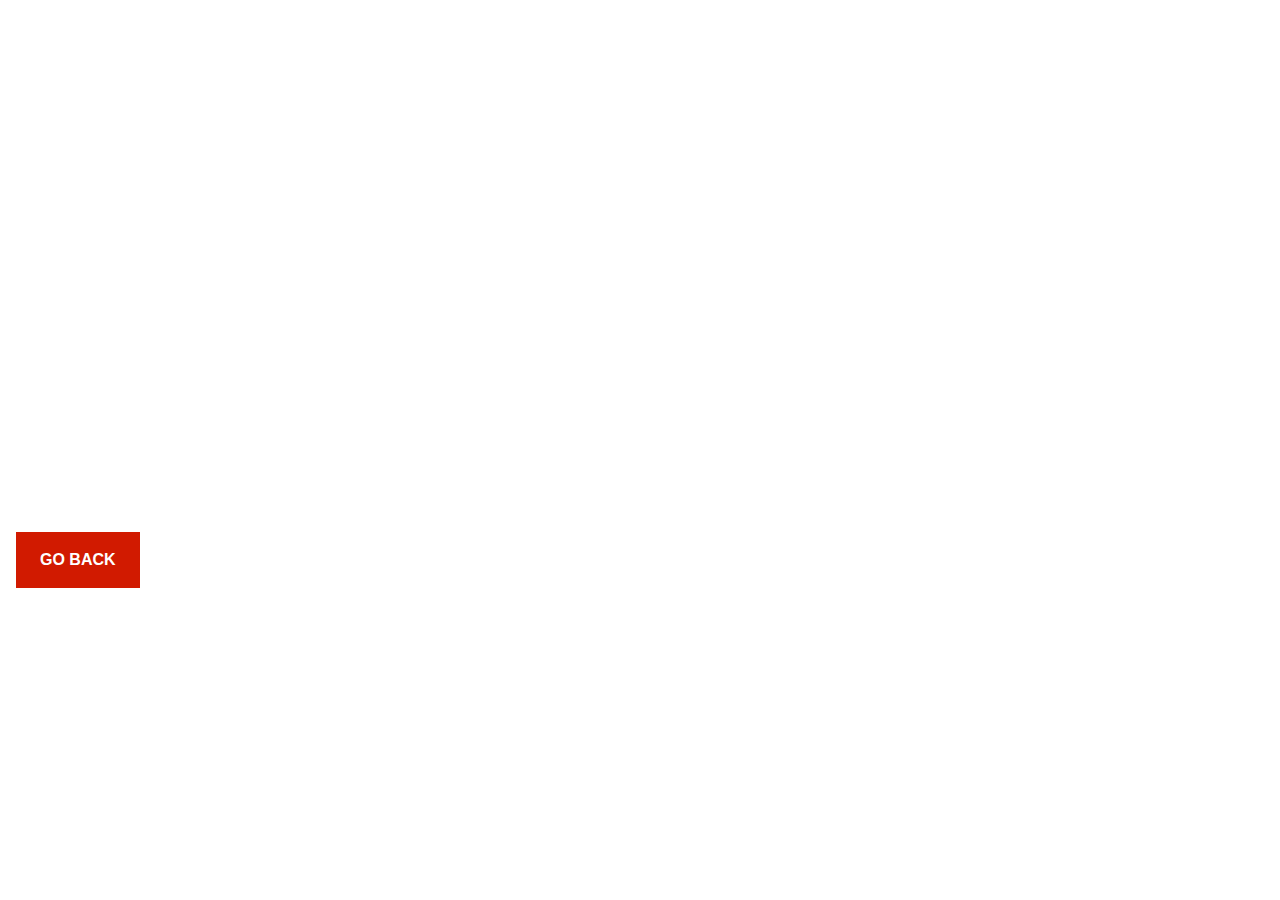
<file: thank-you.html>
<!DOCTYPE html>
<html lang="en">
  <head>
    <!-- Google tag (gtag.js) -->
    <script
      async
      src="https://www.googletagmanager.com/gtag/js?id=AW-11193323869"
    ></script>
    <script>
      window.dataLayer = window.dataLayer || []
      function gtag() {
        dataLayer.push(arguments)
      }
      gtag('js', new Date())

      gtag('config', 'AW-11193323869')
    </script>
    <!-- Event snippet for Contact Form conversion page -->
    <script>
      gtag('event', 'conversion', {
        send_to: 'AW-11193323869/QhJYCN2gmL4ZEN2istkp',
      })
    </script>
    <meta charset="UTF-8" />
    <meta name="viewport" content="width=device-width, initial-scale=1.0" />
    <meta
      name="description"
      content="You're form has been submitted successfully. I'll get back to you as soon as possible. Thank you!"
    />
    <title>Thank you | Next Level Complete Auto Care Center</title>
    <link rel="stylesheet" href="css/global.css" />
    <link rel="stylesheet" href="css/style.css" />
    <link rel="stylesheet" href="css/custom.css" />
    <link rel="stylesheet" href="css/dark.css" />
    <!-- Favicon -->
    <link rel="apple-touch-icon" sizes="180x180" href="/apple-touch-icon.png" />
    <link rel="icon" type="image/png" sizes="32x32" href="/favicon-32x32.png" />
    <link rel="icon" type="image/png" sizes="16x16" href="/favicon-16x16.png" />
    <link rel="manifest" href="/site.webmanifest" />
  </head>
  <body>
    <!-- ============================================ -->
    <!--                    Hero                      -->
    <!-- ============================================ -->

    <section id="home" class="thank-you">
      <div class="cs-container">
        <div class="cs-content">
          <h1 class="cs-title">Thank You!</h1>
          <p class="cs-text">
            You're form has been submitted successfully. We'll get back to you
            as soon as possible. In the meantime,
            <u> please check your junk or spam folder</u>, just in case our
            response ends up there.
          </p>
          <a href="#" class="cs-button-solid" onclick="goBackAndClearForm()"
            >GO BACK
          </a>
        </div>
      </div>
    </section>

    <script src="js/script.js"></script>
    <script>
      function goBackAndClearForm() {
        // Check if the document.referrer is not empty and is from your site
        if (
          document.referrer &&
          new URL(document.referrer).hostname === window.location.hostname
        ) {
          // Navigate back with a special query parameter to signal form clearing
          const previousPageUrl = new URL(document.referrer)
          previousPageUrl.searchParams.set('clearForm', 'true')
          window.location.href = previousPageUrl.href
        } else {
          // Fallback if there's no referrer or it's not from the same site
          window.history.back()
        }
      }
    </script>
  </body>
</html>
</file>
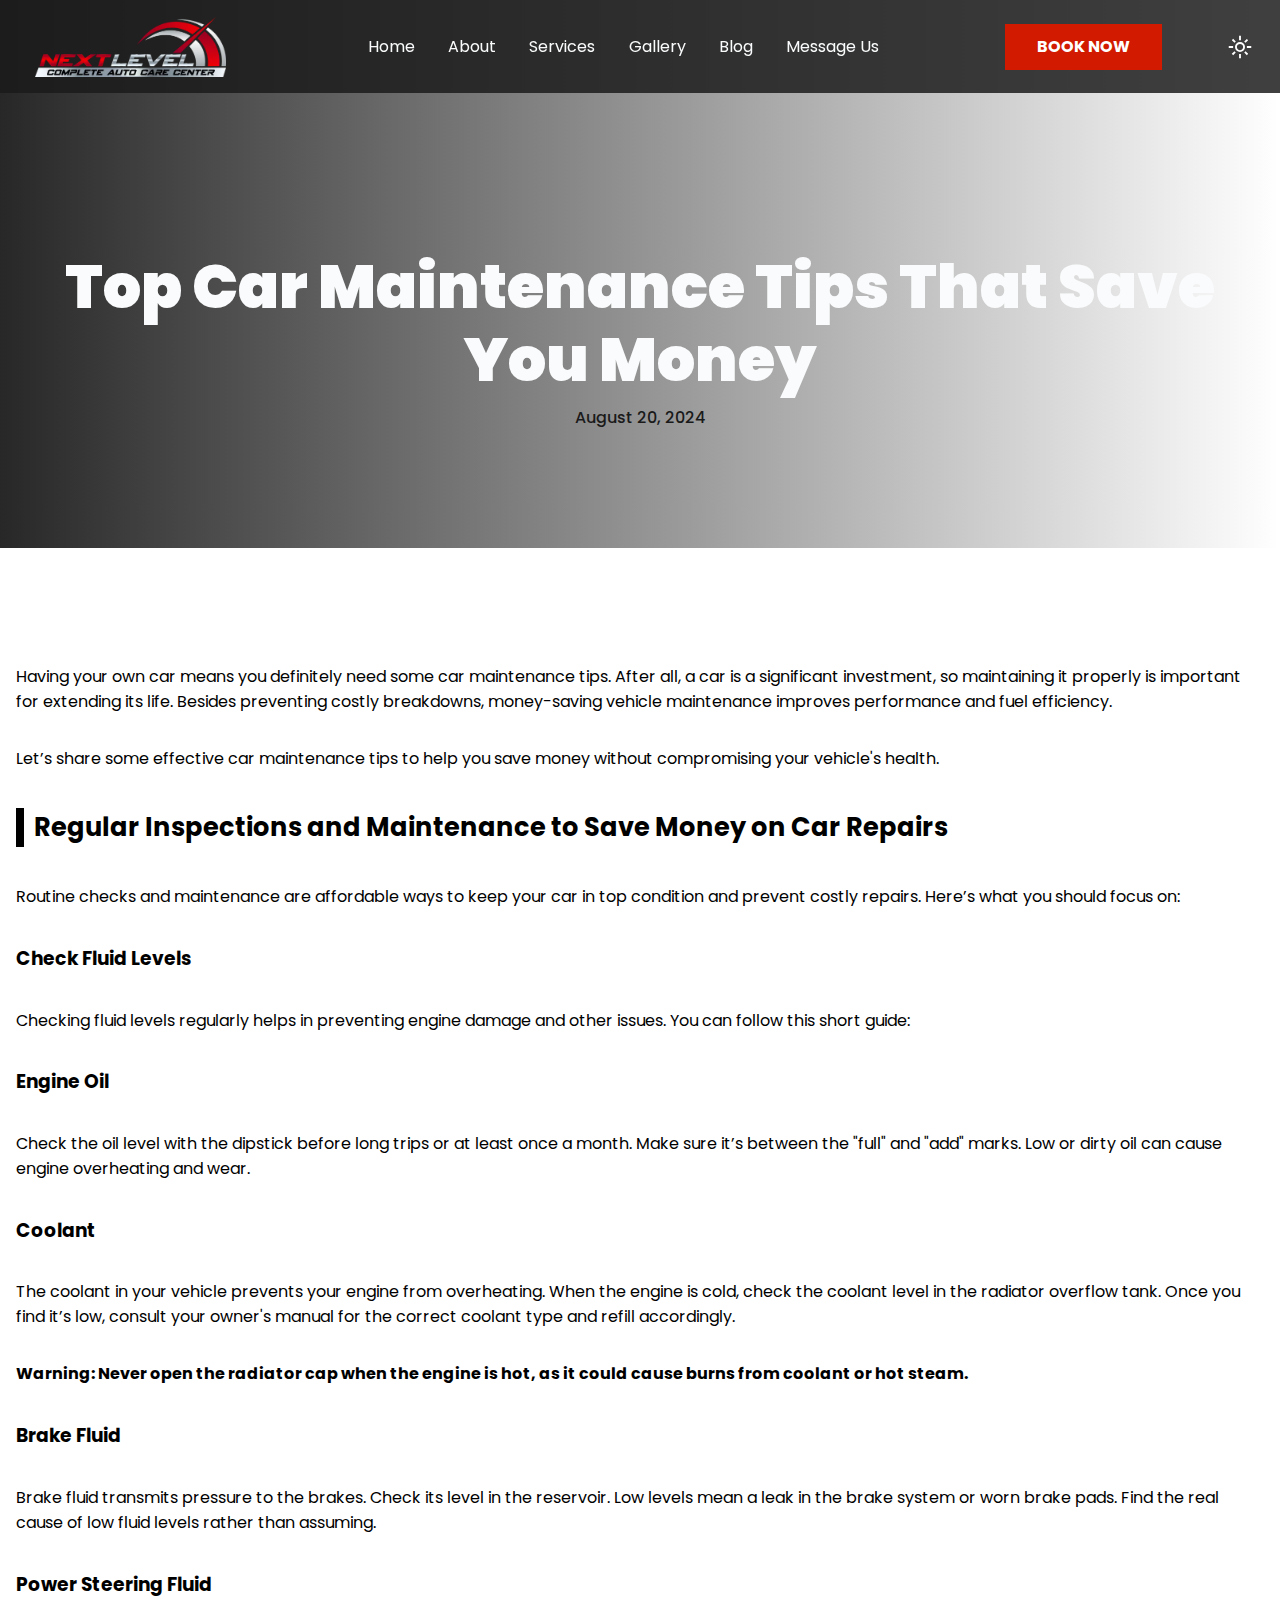
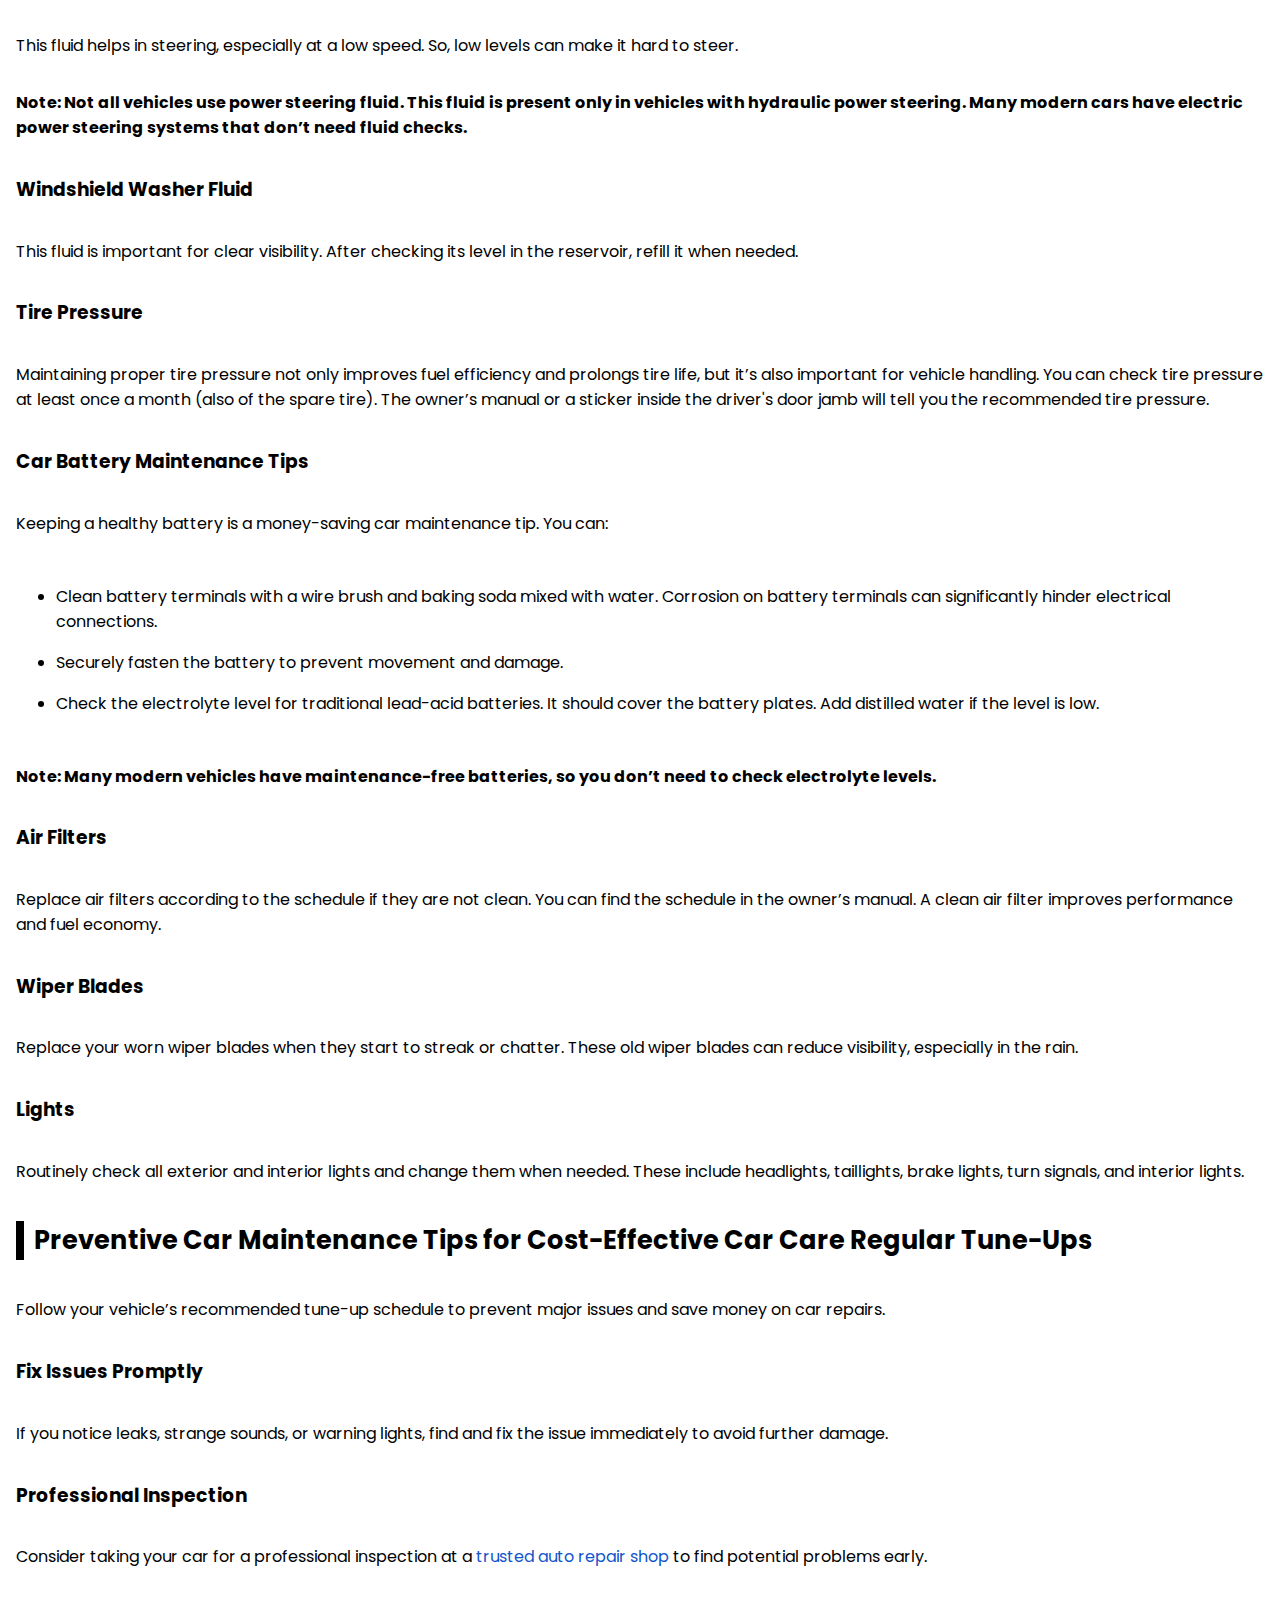
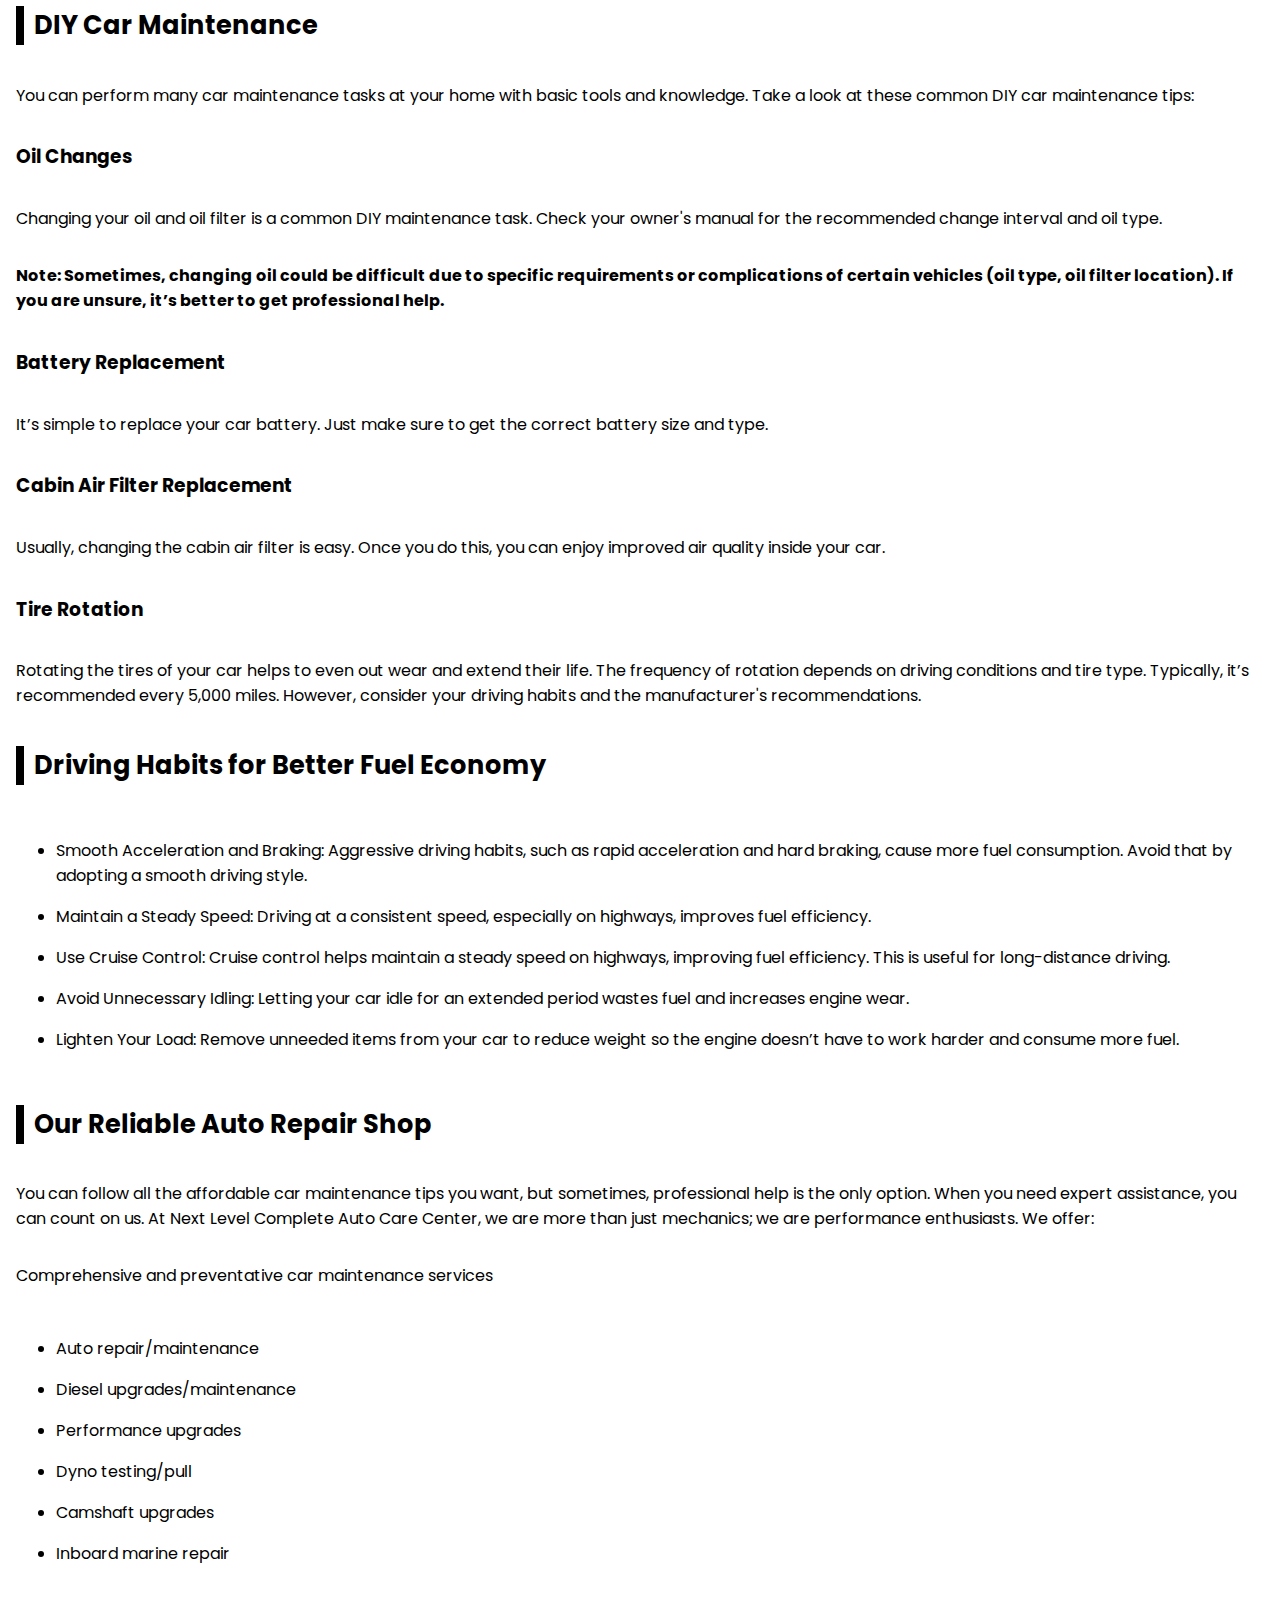
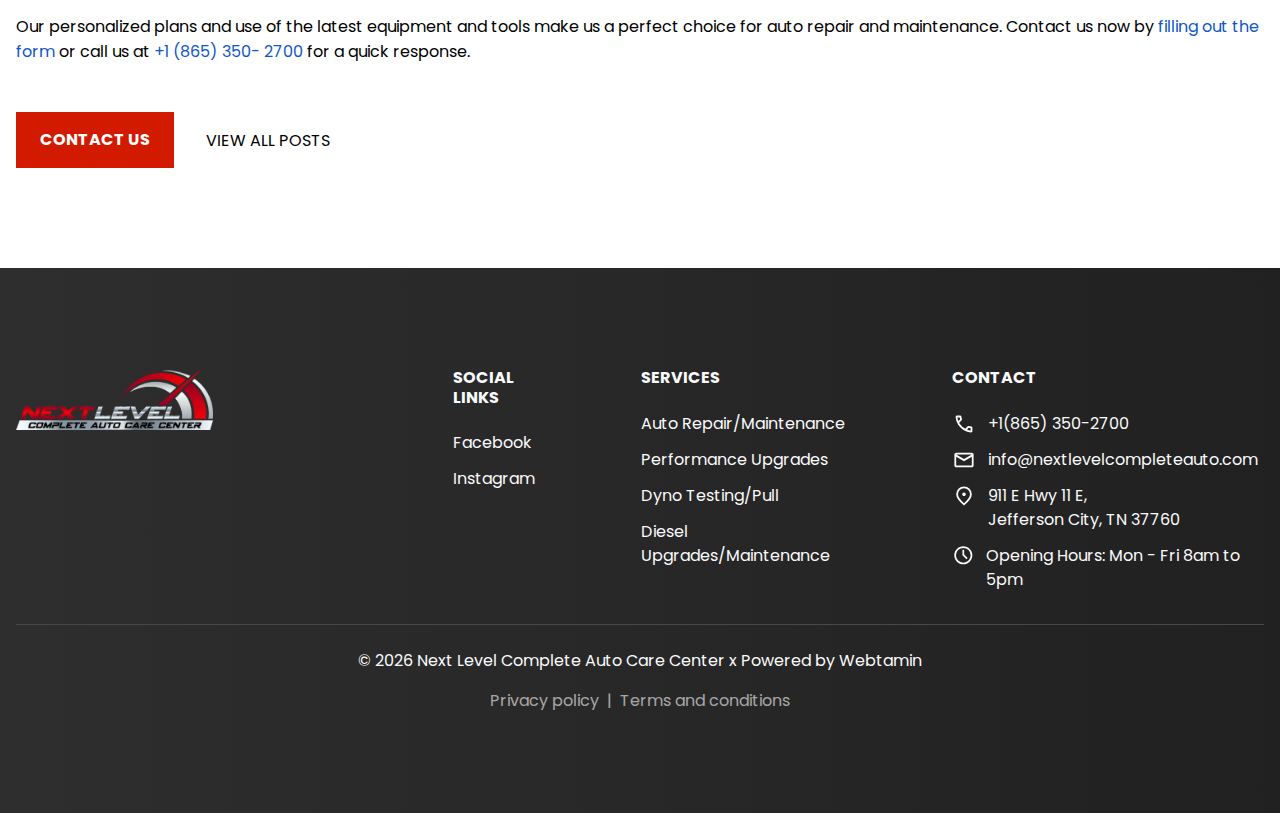
<file: blog/top-car-maintenance-tips-that-save-you-money.html>
<!DOCTYPE html>
<html lang="en">
  <head>
    <!-- Google tag (gtag.js) -->
    <script
      async
      src="https://www.googletagmanager.com/gtag/js?id=AW-11193323869"
    ></script>
    <script>
      window.dataLayer = window.dataLayer || []
      function gtag() {
        dataLayer.push(arguments)
      }
      gtag('js', new Date())

      gtag('config', 'AW-11193323869')
    </script>
    <!-- Call Conversion tag  -->
    <script>
      gtag('config', 'AW-11193323869/EC_oCMb0wcgZEN2istkp', {
        phone_conversion_number: '+1(865) 350-2700',
      })
    </script>
    <meta charset="UTF-8" />
    <meta name="viewport" content="width=device-width, initial-scale=1.0" />
    <title>
      Top Car Maintenance Tips That Save You Money | Next Level Complete Auto
      Care Center
    </title>
    <link rel="preconnect" href="https://fonts.googleapis.com" />
    <link rel="preconnect" href="https://fonts.gstatic.com" crossorigin />

    <!-- Preload Google Fonts -->
    <link
      rel="preload"
      href="https://fonts.googleapis.com/css2?family=Poppins:ital,wght@0,100;0,200;0,300;0,400;0,500;0,600;0,700;0,800;0,900;1,100;1,200;1,300;1,400;1,500;1,600;1,700;1,800;1,900&display=swap"
      as="style"
      onload="this.rel='stylesheet'"
    />
    <noscript
      ><link
        rel="stylesheet"
        href="https://fonts.googleapis.com/css2?family=Poppins:ital,wght@0,100;0,200;0,300;0,400;0,500;0,600;0,700;0,800;0,900;1,100;1,200;1,300;1,400;1,500;1,600;1,700;1,800;1,900&display=swap"
    /></noscript>

    <!-- CSS -->
    <link rel="stylesheet" href="../css/global.css" />
    <link rel="stylesheet" href="../css/style.css" />
    <link rel="stylesheet" href="../css/custom.css" />
    <link rel="stylesheet" href="../css/dark.css" />
    <!-- Favicon -->
    <link
      rel="apple-touch-icon"
      sizes="180x180"
      href="../apple-touch-icon.png"
    />
    <link
      rel="icon"
      type="image/png"
      sizes="32x32"
      href="../favicon-32x32.png"
    />
    <link
      rel="icon"
      type="image/png"
      sizes="16x16"
      href="../favicon-16x16.png"
    />
    <link rel="manifest" href="../site.webmanifest" />
  </head>
  <body>
    <!-- ============================================ -->
    <!--                 Navigation                   -->
    <!-- ============================================ -->

    <header id="cs-navigation">
      <div class="cs-container">
        <!--Nav Logo-->
        <a href="../index.html" class="cs-logo" aria-label="back to home">
          <img
            src="../img/logo.webp"
            alt="logo"
            width="3858"
            height="956"
            aria-hidden="true"
            decoding="async"
          />
        </a>
        <!--Navigation List-->
        <nav class="cs-nav">
          <!--Mobile Nav Toggle-->
          <div class="cs-toggle" aria-label="mobile menu toggle">
            <div class="cs-box" aria-hidden="true">
              <span class="cs-line cs-line1" aria-hidden="true"></span>
              <span class="cs-line cs-line2" aria-hidden="true"></span>
              <span class="cs-line cs-line3" aria-hidden="true"></span>
            </div>
          </div>
          <!-- We need a wrapper div so we can set a fixed height on the cs-ul in case the nav list gets too long from too many dropdowns being opened and needs to have an overflow scroll. This wrapper acts as the background so it can go the full height of the screen and not cut off any overflowing nav items while the cs-ul stops short of the bottom of the screen, which keeps all nav items in view no matter how mnay there are-->
          <div class="cs-ul-wrapper">
            <ul id="cs-expanded" class="cs-ul" aria-expanded="false">
              <li class="cs-li">
                <a href="../index.html" class="cs-li-link"> Home </a>
              </li>
              <li class="cs-li">
                <a href="../about.html" class="cs-li-link"> About </a>
              </li>
              <li class="cs-li">
                <a href="../services.html" class="cs-li-link"> Services </a>
              </li>

              <li class="cs-li">
                <a href="../gallery.html" class="cs-li-link"> Gallery</a>
              </li>
              <li class="cs-li">
                <a href="../blog.html" class="cs-li-link"> Blog</a>
              </li>
              <li class="cs-li">
                <a href="/contact.html" class="cs-li-link">Message Us</a>
              </li>
              <li class="cs-li">
                <a
                  href="https://api.leadconnectorhq.com/widget/booking/5yfcmknYsc08pgjS8xPt"
                  rel="noopener noreferrer nofollow"
                  target="_blank"
                  class="cs-li-link contact-link"
                  style="color: #d11a00; font-weight: bold"
                  >Book Now</a
                >
              </li>
            </ul>
          </div>
        </nav>
        <a
          href="https://api.leadconnectorhq.com/widget/booking/5yfcmknYsc08pgjS8xPt"
          rel="noopener noreferrer nofollow"
          target="_blank"
          class="cs-button-solid cs-nav-button"
          >BOOK NOW</a
        >
        <!--Dark Mode toggle, uncomment button code if you want to enable a dark mode toggle-->
        <button id="dark-mode-toggle" aria-label="dark mode toggle">
          <svg
            class="cs-sun"
            xmlns="http://www.w3.org/2000/svg"
            height="24px"
            viewBox="0 -960 960 960"
            width="24px"
            fill="#fff"
          >
            <path
              d="M479.96-144Q340-144 242-242t-98-238q0-140 97.93-238t237.83-98q13.06 0 25.65 1 12.59 1 25.59 3-39 29-62 72t-23 92q0 85 58.5 143.5T648-446q49 0 92-23t72-62q2 13 3 25.59t1 25.65q0 139.9-98.04 237.83t-238 97.93Zm.04-72q82 0 148.78-47.07Q695.55-310.15 727-386q-20 5-39.67 8.5Q667.67-374 648-374q-113.86 0-193.93-80.07Q374-534.14 374-648q0-19.67 3.5-39.33Q381-707 386-727q-75.85 31.45-122.93 98.22Q216-562 216-480q0 110 77 187t187 77Zm-14-250Z"
            />
          </svg>
          <svg
            class="cs-moon"
            xmlns="http://www.w3.org/2000/svg"
            height="24px"
            viewBox="0 -960 960 960"
            width="24px"
            fill="#fff"
          >
            <path
              d="M480-360q50 0 85-35t35-85q0-50-35-85t-85-35q-50 0-85 35t-35 85q0 50 35 85t85 35Zm-.23 72Q400-288 344-344.23q-56-56.22-56-136Q288-560 344.23-616q56.22-56 136-56Q560-672 616-615.77q56 56.22 56 136Q672-400 615.77-344q-56.22 56-136 56ZM216-444H48v-72h168v72Zm696 0H744v-72h168v72ZM444-744v-168h72v168h-72Zm0 696v-168h72v168h-72ZM269-642 166-742l51-55 102 104-50 51Zm474 475L642-268l49-51 103 101-51 51ZM640-691l102-101 51 49-100 103-53-51ZM163-217l105-99 49 47-98 104-56-52Zm317-263Z"
            />
          </svg>
        </button>
      </div>
    </header>

    <!-- ============================================ -->
    <!--                   Banner                     -->
    <!-- ============================================ -->

    <div id="banner-1106">
      <div class="cs-container">
        <h1 class="cs-int-title">
          Top Car Maintenance Tips That Save You Money
        </h1>
        <p class="cs-int-desc">August 20, 2024</p>
      </div>
      <!--Background Image-->
      <div class="cs-background"></div>
    </div>
    <!-- ============================================ -->
    <!--                      Blog                    -->
    <!-- ============================================ -->

    <section class="blog">
      <div class="cs-container">
        <p>
          Having your own car means you definitely need some car maintenance
          tips. After all, a car is a significant investment, so maintaining it
          properly is important for extending its life. Besides preventing
          costly breakdowns, money-saving vehicle maintenance improves
          performance and fuel efficiency.
        </p>
        <p>
          Let’s share some effective car maintenance tips to help you save money
          without compromising your vehicle's health.
        </p>
        <h2>
          Regular Inspections and Maintenance to Save Money on Car Repairs
        </h2>
        <p>
          Routine checks and maintenance are affordable ways to keep your car in
          top condition and prevent costly repairs. Here’s what you should focus
          on:
        </p>
        <h3>
          <span style="color: inherit">Check Fluid Levels</span>
        </h3>
        <p>
          Checking fluid levels regularly helps in preventing engine damage and
          other issues. You can follow this short guide:
        </p>
        <h3><span style="color: inherit">Engine Oil</span></h3>
        <p>
          Check the oil level with the dipstick before long trips or at least
          once a month. Make sure it’s between the "full" and "add" marks. Low
          or dirty oil can cause engine overheating and wear.
        </p>
        <h3><span style="color: inherit">Coolant</span></h3>
        <p>
          The coolant in your vehicle prevents your engine from overheating.
          When the engine is cold, check the coolant level in the radiator
          overflow tank. Once you find it’s low, consult your owner's manual for
          the correct coolant type and refill accordingly.
        </p>
        <p>
          <strong
            >Warning: Never open the radiator cap when the engine is hot, as it
            could cause burns from coolant or hot steam.</strong
          >
        </p>
        <h3><span style="color: inherit">Brake Fluid</span></h3>
        <p>
          Brake fluid transmits pressure to the brakes. Check its level in the
          reservoir. Low levels mean a leak in the brake system or worn brake
          pads. Find the real cause of low fluid levels rather than assuming.
        </p>
        <h3>
          <span style="color: inherit">Power Steering Fluid</span>
        </h3>
        <p>
          This fluid helps in steering, especially at a low speed. So, low
          levels can make it hard to steer.
        </p>
        <p>
          <strong
            >Note: Not all vehicles use power steering fluid. This fluid is
            present only in vehicles with hydraulic power steering. Many modern
            cars have electric power steering systems that don’t need fluid
            checks.</strong
          >
        </p>
        <h3>
          <span style="color: inherit">Windshield Washer Fluid</span>
        </h3>
        <p>
          This fluid is important for clear visibility. After checking its level
          in the reservoir, refill it when needed.
        </p>
        <h3><span style="color: inherit">Tire Pressure</span></h3>
        <p>
          Maintaining proper tire pressure not only improves fuel efficiency and
          prolongs tire life, but it’s also important for vehicle handling. You
          can check tire pressure at least once a month (also of the spare
          tire). The owner’s manual or a sticker inside the driver's door jamb
          will tell you the recommended tire pressure.
        </p>
        <h3>
          <span style="color: inherit">Car Battery Maintenance Tips</span>
        </h3>
        <p>
          Keeping a healthy battery is a money-saving car maintenance tip. You
          can:
        </p>
        <ul>
          <li>
            <p>
              Clean battery terminals with a wire brush and baking soda mixed
              with water. Corrosion on battery terminals can significantly
              hinder electrical connections.
            </p>
          </li>
          <li>
            <p>Securely fasten the battery to prevent movement and damage.</p>
          </li>
          <li>
            <p>
              Check the electrolyte level for traditional lead-acid batteries.
              It should cover the battery plates. Add distilled water if the
              level is low.
            </p>
          </li>
        </ul>
        <p>
          <strong
            >Note: Many modern vehicles have maintenance-free batteries, so you
            don’t need to check electrolyte levels.</strong
          >
        </p>
        <h3><span style="color: inherit">Air Filters</span></h3>
        <p>
          Replace air filters according to the schedule if they are not clean.
          You can find the schedule in the owner’s manual. A clean air filter
          improves performance and fuel economy.
        </p>
        <h3><span style="color: inherit">Wiper Blades</span></h3>
        <p>
          Replace your worn wiper blades when they start to streak or chatter.
          These old wiper blades can reduce visibility, especially in the rain.
        </p>
        <h3><span style="color: inherit">Lights</span></h3>
        <p>
          Routinely check all exterior and interior lights and change them when
          needed. These include headlights, taillights, brake lights, turn
          signals, and interior lights.
        </p>
        <h2>
          Preventive Car Maintenance Tips for Cost-Effective Car Care Regular
          Tune-Ups
        </h2>
        <p>
          Follow your vehicle’s recommended tune-up schedule to prevent major
          issues and save money on car repairs.
        </p>
        <h3>
          <span style="color: inherit">Fix Issues Promptly</span>
        </h3>
        <p>
          If you notice leaks, strange sounds, or warning lights, find and fix
          the issue immediately to avoid further damage.
        </p>
        <h3>
          <span style="color: inherit">Professional Inspection</span>
        </h3>
        <p>
          Consider taking your car for a professional inspection at a
          <a
            target="_blank"
            rel="noopener noreferrer nofollow"
            href="https://nextlevelcompleteauto.com/"
            ><span style="color: rgb(17, 85, 204)"
              >trusted auto repair shop</span
            ></a
          >
          to find potential problems early.
        </p>
        <h2>DIY Car Maintenance</h2>
        <p>
          You can perform many car maintenance tasks at your home with basic
          tools and knowledge. Take a look at these common DIY car maintenance
          tips:
        </p>
        <h3><span style="color: inherit">Oil Changes</span></h3>
        <p>
          Changing your oil and oil filter is a common DIY maintenance task.
          Check your owner's manual for the recommended change interval and oil
          type.
        </p>
        <p>
          <strong
            >Note: Sometimes, changing oil could be difficult due to specific
            requirements or complications of certain vehicles (oil type, oil
            filter location). If you are unsure, it’s better to get professional
            help.</strong
          >
        </p>
        <h3>
          <span style="color: inherit">Battery Replacement</span>
        </h3>
        <p>
          It’s simple to replace your car battery. Just make sure to get the
          correct battery size and type.
        </p>
        <h3>
          <span style="color: inherit">Cabin Air Filter Replacement</span>
        </h3>
        <p>
          Usually, changing the cabin air filter is easy. Once you do this, you
          can enjoy improved air quality inside your car.
        </p>
        <h3><span style="color: inherit">Tire Rotation</span></h3>
        <p>
          Rotating the tires of your car helps to even out wear and extend their
          life. The frequency of rotation depends on driving conditions and tire
          type. Typically, it’s recommended every 5,000 miles. However, consider
          your driving habits and the manufacturer's recommendations.
        </p>
        <h2>Driving Habits for Better Fuel Economy</h2>
        <ul>
          <li>
            <p>
              Smooth Acceleration and Braking: Aggressive driving habits, such
              as rapid acceleration and hard braking, cause more fuel
              consumption. Avoid that by adopting a smooth driving style.
            </p>
          </li>
          <li>
            <p>
              Maintain a Steady Speed: Driving at a consistent speed, especially
              on highways, improves fuel efficiency.
            </p>
          </li>
          <li>
            <p>
              Use Cruise Control: Cruise control helps maintain a steady speed
              on highways, improving fuel efficiency. This is useful for
              long-distance driving.
            </p>
          </li>
          <li>
            <p>
              Avoid Unnecessary Idling: Letting your car idle for an extended
              period wastes fuel and increases engine wear.
            </p>
          </li>
          <li>
            <p>
              Lighten Your Load: Remove unneeded items from your car to reduce
              weight so the engine doesn’t have to work harder and consume more
              fuel.
            </p>
          </li>
        </ul>
        <h2>Our Reliable Auto Repair Shop</h2>
        <p>
          You can follow all the affordable car maintenance tips you want, but
          sometimes, professional help is the only option. When you need expert
          assistance, you can count on us. At Next Level Complete Auto Care
          Center, we are more than just mechanics; we are performance
          enthusiasts. We offer:
        </p>
        <p>Comprehensive and preventative car maintenance services</p>
        <ul>
          <li>
            <p>Auto repair/maintenance</p>
          </li>
          <li>
            <p>Diesel upgrades/maintenance</p>
          </li>
          <li>
            <p>Performance upgrades</p>
          </li>
          <li>
            <p>Dyno testing/pull</p>
          </li>
          <li>
            <p>Camshaft upgrades</p>
          </li>
          <li>
            <p>Inboard marine repair</p>
          </li>
        </ul>
        <p>
          Our personalized plans and use of the latest equipment and tools make
          us a perfect choice for auto repair and maintenance. Contact us now by
          <a
            target="_blank"
            rel="noopener noreferrer nofollow"
            href="https://nextlevelcompleteauto.com/"
            ><span style="color: rgb(17, 85, 204)"
              >filling out the form</span
            ></a
          >
          or call us at
          <a target="_blank" href="tel:+1-865-350-2700"
            ><span style="color: rgb(17, 85, 204)">+1 (865) 350- 2700</span></a
          >
          for a quick response.
        </p>
        <div class="cta-container">
          <a href="../contact.html" class="cta-btn">CONTACT US</a>
          <a href="../blog.html" class="view-all-posts-btn">VIEW ALL POSTS</a>
        </div>
      </div>
    </section>
    <!-- ============================================ -->
    <!--                   Mobile Call                -->
    <!-- ============================================ -->
    <a href="tel:+1-865-350-2700">
      <section class="mobile-call">
        <img
          class="cs-icon"
          aria-hidden="true"
          loading="lazy"
          decoding="async"
          src="https://csimg.nyc3.digitaloceanspaces.com/Contact-Page/phone-stroke.svg"
          alt="phone"
          width="24"
          height="24"
        />
      </section>
    </a>

    <!-- ============================================ -->
    <!--                   Footer                     -->
    <!-- ============================================ -->

    <footer id="cs-footer-1104">
      <div class="cs-container">
        <!-- Logo Group -->
        <div class="cs-logo-group">
          <a aria-label="go back to home" class="cs-logo" href="../index.html">
            <img
              class="cs-logo-img"
              aria-hidden="true"
              loading="lazy"
              decoding="async"
              src="../img/logo.webp"
              alt="logo"
              width="197"
              height="43"
            />
          </a>
        </div>
        <!-- Links -->
        <ul class="cs-nav">
          <li class="cs-nav-li">
            <span class="cs-header">Social Links</span>
          </li>
          <li class="cs-nav-li">
            <a
              class="cs-nav-link"
              href="https://www.facebook.com/Nextlevelcompleteautocarecenter/?paipv=0&eav=AfYxMm5kECQbXTfZhAvtOhrNAOiM0IanRHCR5CnsV7f2OsWcpB8l4PB_-AutF2z9QhI&_rdr"
              target="_blank"
              >Facebook</a
            >
          </li>
          <li class="cs-nav-li">
            <a
              class="cs-nav-link"
              href="https://www.instagram.com/nextlevelcompleteauto/"
              target="_blank"
              >Instagram</a
            >
          </li>
        </ul>
        <ul class="cs-nav">
          <li class="cs-nav-li">
            <span class="cs-header">Services</span>
          </li>

          <li class="cs-nav-li">
            <a class="cs-nav-link" href="#" style="pointer-events: none"
              >Auto Repair/Maintenance
            </a>
          </li>
          <li class="cs-nav-li">
            <a class="cs-nav-link" href="#" style="pointer-events: none"
              >Performance Upgrades
            </a>
          </li>
          <li class="cs-nav-li">
            <a class="cs-nav-link" href="#" style="pointer-events: none"
              >Dyno Testing/Pull
            </a>
          </li>
          <li class="cs-nav-li">
            <a class="cs-nav-link" href="#" style="pointer-events: none"
              >Diesel Upgrades/Maintenance
            </a>
          </li>
        </ul>
        <!-- Contact Info -->
        <ul class="cs-nav">
          <li class="cs-nav-li">
            <span class="cs-header">Contact</span>
          </li>
          <li class="cs-nav-li">
            <svg
              class="cs-icon"
              xmlns="http://www.w3.org/2000/svg"
              height="20px"
              viewBox="0 -960 960 960"
              width="20px"
              fill="#fafbfc"
            >
              <path
                d="M763-145q-121-9-229.5-59.5T339-341q-86-86-135.5-194T144-764q-2-21 12.29-36.5Q170.57-816 192-816h136q17 0 29.5 10.5T374-779l24 106q2 13-1.5 25T385-628l-97 98q20 38 46 73t57.97 65.98Q422-361 456-335.5q34 25.5 72 45.5l99-96q8-8 20-11.5t25-1.5l107 23q17 5 27 17.5t10 29.5v136q0 21.43-16 35.71Q784-143 763-145ZM255-600l70-70-17.16-74H218q5 38 14 73.5t23 70.5Zm344 344q35.1 14.24 71.55 22.62Q707-225 744-220v-90l-75-16-70 70ZM255-600Zm344 344Z"
              />
            </svg>
            <a class="cs-nav-link cs-phone" href="tel:+1-865-350-2700"
              >+1(865) 350-2700
            </a>
          </li>
          <li class="cs-nav-li">
            <svg
              class="cs-icon"
              xmlns="http://www.w3.org/2000/svg"
              height="20px"
              viewBox="0 -960 960 960"
              width="20px"
              fill="#fafbfc"
            >
              <path
                d="M168-192q-29.7 0-50.85-21.16Q96-234.32 96-264.04v-432.24Q96-726 117.15-747T168-768h624q29.7 0 50.85 21.16Q864-725.68 864-695.96v432.24Q864-234 842.85-213T792-192H168Zm312-240L168-611v347h624v-347L480-432Zm0-85 312-179H168l312 179Zm-312-94v-85 432-347Z"
              />
            </svg>
            <a
              class="cs-nav-link cs-email"
              href="mailto:info@nextlevelcompleteauto.com"
              >info@nextlevelcompleteauto.com
            </a>
          </li>
          <li class="cs-nav-li">
            <svg
              class="cs-icon"
              xmlns="http://www.w3.org/2000/svg"
              height="20px"
              viewBox="0 -960 960 960"
              width="20px"
              fill="#fafbfc"
            >
              <path
                d="M480.21-480Q510-480 531-501.21t21-51Q552-582 530.79-603t-51-21Q450-624 429-602.79t-21 51Q408-522 429.21-501t51 21ZM480-191q119-107 179.5-197T720-549q0-105-68.5-174T480-792q-103 0-171.5 69T240-549q0 71 60.5 161T480-191Zm0 95Q323.03-227.11 245.51-339.55 168-452 168-549q0-134 89-224.5T479.5-864q133.5 0 223 90.5T792-549q0 97-77 209T480-96Zm0-456Z"
              />
            </svg>
            <a
              class="cs-nav-link cs-address"
              href="#"
              target="_blank"
              rel="noopener"
              style="pointer-events: none"
            >
              911 E Hwy 11 E, <br />Jefferson City, TN 37760
            </a>
          </li>
          <li class="cs-nav-li">
            <svg
              class="cs-icon"
              xmlns="http://www.w3.org/2000/svg"
              height="20px"
              viewBox="0 -960 960 960"
              width="20px"
              fill="#fafbfc"
            >
              <path
                d="m614-310 51-51-149-149v-210h-72v240l170 170ZM480-96q-79.38 0-149.19-30T208.5-208.5Q156-261 126-330.96t-30-149.5Q96-560 126-630q30-70 82.5-122t122.46-82q69.96-30 149.5-30t149.55 30.24q70 30.24 121.79 82.08 51.78 51.84 81.99 121.92Q864-559.68 864-480q0 79.38-30 149.19T752-208.5Q700-156 629.87-126T480-96Zm0-384Zm.48 312q129.47 0 220.5-91.5Q792-351 792-480.48q0-129.47-91.02-220.5Q609.95-792 480.48-792 351-792 259.5-700.98 168-609.95 168-480.48 168-351 259.5-259.5T480.48-168Z"
              />
            </svg>
            <a class="cs-nav-link" href="#" style="pointer-events: none">
              Opening Hours: Mon - Fri 8am to 5pm
            </a>
          </li>
        </ul>
      </div>
      <div class="cs-bottom">
        <span class="cs-copyright">
          © <span id="current-year"></span> Next Level Complete Auto Care Center
          x Powered by
          <a
            class="cs-copyright-link"
            href="https://webtamin.com/"
            target="_blank"
            >Webtamin</a
          >
        </span>
      </div>
      <div class="terms-copy">
        <a class="cs-copyright-link" href="privacy-policy.html"
          >Privacy policy</a
        >
        <a
          class="cs-copyright-link"
          href="#"
          style="pointer-events: none; margin: 0 0.5rem"
          >|</a
        >
        <a class="cs-copyright-link" href="terms-and-conditions.html"
          >Terms and conditions</a
        >
      </div>
      <!--Background Image-->
      <picture class="cs-background">
        <!--Mobile Image-->
        <source
          media="(max-width: 600px)"
          srcset="
            https://csimg.nyc3.cdn.digitaloceanspaces.com/Images/MISC/wheels.jpg
          "
        />
        <!--Tablet and above Image-->
        <source
          media="(min-width: 601px)"
          srcset="
            https://csimg.nyc3.cdn.digitaloceanspaces.com/Images/MISC/wheels.jpg
          "
        />
        <img
          loading="lazy"
          decoding="async"
          src="https://csimg.nyc3.cdn.digitaloceanspaces.com/Images/MISC/wheels.jpg"
          alt="wheels"
          width="1280"
          height="568"
        />
      </picture>
    </footer>

    <script src="../js/script.js"></script>
  </body>
</html>
</file>
<file: css/global.css>
:root {
  /* Add these styles to your global stylesheet, which is used across all site pages. You only need to do this once. All elements in the library derive their variables and base styles from this central sheet, simplifying site-wide edits. For instance, if you want to modify how your h2's appear across the site, you just update it once in the global styles, and the changes apply everywhere. */
  --primary: #d11a00;
  --primaryLight: #ffba43;
  --secondary: #ffba43;
  --secondaryLight: #ffba43;
  --headerColor: #1a1a1a;
  --bodyTextColor: #4e4b66;
  --bodyTextColorWhite: #fafbfc;
  /* 13px - 16px */
  --topperFontSize: clamp(0.8125rem, 1.6vw, 1rem);
  /* 31px - 49px */
  --headerFontSize: clamp(1.9375rem, 3.9vw, 3.0625rem);
  --bodyFontSize: 1rem;
  /* 60px - 100px top and bottom */
  --sectionPadding: clamp(3.75rem, 7.82vw, 6.25rem) 1rem;
}
html,
body {
  scroll-behavior: smooth;
}

body {
  margin: 0;
  padding: 0;
  font-family: 'Poppins', sans-serif;
}

*,
*:before,
*:after {
  /* prevents padding from affecting height and width */
  box-sizing: border-box;
}
.cs-topper {
  font-size: var(--topperFontSize);
  line-height: 1.2em;
  text-transform: uppercase;
  text-align: inherit;
  letter-spacing: 0.1em;
  font-weight: 700;
  color: var(--primary);
  margin-bottom: 0.25rem;
  display: block;
}

.cs-title {
  font-size: var(--headerFontSize);
  font-weight: 900;
  line-height: 1.2em;
  text-align: inherit;
  max-width: 43.75rem;
  margin: 0 0 1rem 0;
  color: var(--headerColor);
  position: relative;
}

.cs-text {
  font-size: var(--bodyFontSize);
  line-height: 1.5em;
  text-align: inherit;
  width: 100%;
  max-width: 40.625rem;
  margin: 0;
  color: var(--bodyTextColor);
}
</file>
<file: css/style.css>
/*-- -------------------------- -->
<---           Hero             -->
<--- -------------------------- -*/

/* Mobile - 360px */
@media only screen and (min-width: 0rem) {
  #home {
    /* Centers button */
    text-align: left;
    position: relative;
    z-index: 1;
  }

  .home-landing {
    /* 200px - 300px - leaving extra space for the navigation */
    padding: clamp(12.5rem, 31.95vw, 18.75rem) 1rem 0;
    /* 130px - 200px */
    padding-bottom: clamp(8.125rem, 16.5vw, 12.5rem);
  }

  #home .cs-background {
    width: 100%;
    height: 100%;
    display: block;
    position: absolute;
    top: 0;
    left: 0;
    z-index: -2;
  }
  #home .cs-background:before {
    content: '';
    width: 100%;
    height: 100%;
    background: #1a1a1a;
    opacity: 0.84;
    position: absolute;
    display: block;
    top: 0;
    left: 0;
    z-index: 1;
    pointer-events: none;
  }
  #home .cs-background img {
    position: absolute;
    top: 0;
    left: 0;
    height: 100%;
    width: 100%;
    object-fit: cover;
    object-position: top;
  }

  #home .cs-container {
    width: 100%;
    max-width: 80rem;
    margin: auto;
  }
  #home .cs-content {
    /* set text align to left if content needs to be left aligned */
    text-align: center;
    width: 100%;
    max-width: 39.375rem;
    display: flex;
    flex-direction: column;
    /* centers content horizontally, set to flex-start to left align */
    align-items: center;
  }
  #home .cs-title {
    /* 39px - 61px */
    font-size: clamp(2.4375rem, 6.4vw, 3.8125rem);
    font-weight: 700;
    line-height: 1.2em;
    text-align: inherit;
    max-width: 51.8125rem;
    margin: 0 auto 1rem 0;
    color: #fff;
    position: relative;
  }
  #home .cs-text {
    /* 16px - 20px */
    font-size: clamp(1rem, 1.95vw, 1.25rem);
    line-height: 1.5em;
    text-align: inherit;
    width: 100%;
    /* 464px - 622px */
    max-width: clamp(29rem, 60vw, 38.785rem);
    margin: 0 0 2.5rem 0;
    color: #fff;
  }
  #home .cs-button-solid {
    font-size: 1rem;
    /* 46px - 56px */
    line-height: clamp(2.875rem, 5.5vw, 3.5rem);
    text-decoration: none;
    font-weight: 700;
    margin: 0;
    color: #fff;
    padding: 0 1.5rem;
    background-color: var(--primary);
    display: inline-block;
    position: relative;
    z-index: 1;
  }
  #home .cs-button-solid:before {
    content: '';
    position: absolute;
    display: block;
    height: 100%;
    width: 0%;
    background: #000;
    opacity: 1;
    top: 0;
    left: 0;
    z-index: -1;
    transition: width 0.3s;
  }
  #home .cs-button-solid:hover:before {
    width: 100%;
  }
}
/* Tablet - 768px */
@media only screen and (min-width: 48rem) {
  #home .cs-content {
    text-align: left;
    align-items: flex-start;
  }
  #home .cs-background:before {
    background: linear-gradient(
      to right,
      rgba(0, 0, 0, 0.94) 0%,
      rgba(0, 0, 0, 0.94) 2%,
      rgba(0, 0, 0, 0) 100%
    );
    opacity: 1;
  }
}

/* Mobile - 767px */
@media only screen and (max-width: 47.9375rem) {
  #cs-navigation .cs-top-link:nth-of-type(2) {
    display: none;
  }
}
/* Mobile - 1023px */
@media only screen and (max-width: 63.9375rem) {
  body.cs-open {
    overflow: hidden;
  }
  body.cs-open #cs-navigation {
    background-color: #1a1a1a;
  }
  #cs-navigation {
    width: 100%;
    /* prevents padding and border from affecting height and width */
    box-sizing: border-box;
    background-color: rgba(26, 26, 26, 0.84);
    position: fixed;
    z-index: 1000;
    transition: background-color 0.3s;
  }
  #cs-navigation:before {
    content: '';
    width: 100%;
    height: 0vh;
    background: rgba(0, 0, 0, 0.6);
    -webkit-backdrop-filter: blur(10px);
    backdrop-filter: blur(10px);
    position: absolute;
    display: block;
    top: 100%;
    right: 0;
    z-index: -1100;
    opacity: 0;
    transition: height 0.5s, opacity 0.5s;
  }
  #cs-navigation.cs-active:before {
    height: 150vh;
    opacity: 1;
  }
  #cs-navigation.cs-active .cs-ul-wrapper {
    opacity: 1;
    transform: scaleY(1);
    transition-delay: 0.15s;
  }
  #cs-navigation.cs-active .cs-li {
    transform: translateY(0);
    opacity: 1;
  }
  #cs-navigation .cs-top-bar {
    width: 100%;
    background-color: #1a1a1a;
    display: none;
    justify-content: center;
    align-items: center;
  }
  #cs-navigation .cs-top-container {
    width: 100%;
    padding: 1rem;
    /* prevents padding and border from affecting height and width */
    box-sizing: border-box;
    display: flex;
    justify-content: space-between;
    align-items: center;
    gap: 3.125rem;
  }
  #cs-navigation .cs-top-contact {
    display: flex;
    justify-content: flex-start;
    align-items: center;
    gap: 1.5rem;
  }
  #cs-navigation .cs-top-link {
    font-size: 0.875rem;
    line-height: 1.5em;
    text-decoration: none;
    margin: 0;
    color: #f7f7f7;
    display: flex;
    justify-content: flex-start;
    align-items: center;
    gap: 0.5rem;
  }
  #cs-navigation .cs-link-icon {
    width: 1rem;
    height: auto;
    display: block;
  }
  #cs-navigation .cs-top-social {
    display: flex;
    justify-content: center;
    align-items: center;
    gap: 1rem;
  }
  #cs-navigation .cs-social-link {
    text-decoration: none;
    width: auto;
    height: auto;
    display: block;
  }
  #cs-navigation .cs-social-icon {
    width: 1.25rem;
    height: auto;
    display: block;
  }
  #cs-navigation .cs-container {
    width: 100%;
    padding: 1rem;
    /* prevents padding and border from affecting height and width */
    box-sizing: border-box;
    display: flex;
    justify-content: flex-end;
    align-items: center;
  }
  #cs-navigation .cs-logo {
    width: 9.1875rem;
    height: auto;
    margin: 0 auto 0 0;
    padding: 0;
    /* prevents padding and border from affecting height and width */
    box-sizing: border-box;
    display: flex;
    justify-content: center;
    align-items: center;
    z-index: 10;
  }
  #cs-navigation .cs-logo img {
    width: 100%;
    height: 100%;
    /* ensures the image never overflows the container. It stays contained within it's width and height and expands to fill it then stops once it reaches an edge */
    object-fit: contain;
  }
  #cs-navigation .cs-toggle {
    width: 3.5rem;
    height: 3.5rem;
    margin: 0 0 0 auto;
    background-color: #484848;
    border: none;
    display: flex;
    justify-content: center;
    align-items: center;
  }
  #cs-navigation .cs-active .cs-line1 {
    top: 50%;
    transform: translate(-50%, -50%) rotate(225deg);
  }
  #cs-navigation .cs-active .cs-line2 {
    top: 50%;
    transform-origin: center;
    transform: translate(-50%, -50%) translateY(0) rotate(-225deg);
  }
  #cs-navigation .cs-active .cs-line3 {
    bottom: 100%;
    opacity: 0;
  }
  #cs-navigation .cs-box {
    /* 24px - 28px */
    width: clamp(1.5rem, 2vw, 1.75rem);
    height: 1rem;
    position: relative;
  }
  #cs-navigation .cs-line {
    width: 100%;
    height: 2px;
    border-radius: 2px;
    background-color: #fafbfc;
    position: absolute;
    left: 50%;
    transform: translateX(-50%);
  }
  #cs-navigation .cs-line1 {
    top: 0;
    transform-origin: center;
    transition: transform 0.5s, top 0.3s, left 0.3s;
    animation-duration: 0.7s;
    animation-timing-function: ease;
    animation-fill-mode: forwards;
    animation-direction: normal;
  }
  #cs-navigation .cs-line2 {
    top: 50%;
    transform: translateX(-50%) translateY(-50%);
    transition: top 0.3s, left 0.3s, transform 0.5s;
    animation-duration: 0.7s;
    animation-timing-function: ease;
    animation-fill-mode: forwards;
    animation-direction: normal;
  }
  #cs-navigation .cs-line3 {
    bottom: 0;
    transition: bottom 0.3s, opacity 0.3s;
  }
  #cs-navigation .cs-ul-wrapper {
    width: 100%;
    height: auto;
    padding-bottom: 3rem;
    opacity: 0;
    background-color: #1a1a1a;
    box-shadow: inset rgba(0, 0, 0, 0.2) 0px 8px 24px;
    overflow: hidden;
    position: absolute;
    top: 100%;
    left: 0;
    z-index: -1;
    transform: scaleY(0);
    transform-origin: top;
    transition: transform 0.4s, opacity 0.3s;
  }
  #cs-navigation .cs-ul {
    margin: 0;
    padding: 3rem 0 0 0;
    width: 100%;
    height: auto;
    max-height: 65vh;
    overflow: scroll;
    display: flex;
    justify-content: flex-start;
    flex-direction: column;
    align-items: center;
    gap: 1.25rem;
  }
  #cs-navigation .cs-li {
    width: 100%;
    text-align: center;
    list-style: none;
    margin-right: 0;
    /* transition from these values */
    transform: translateY(-4.375rem);
    opacity: 0;
    transition: transform 0.6s, opacity 0.9s;
  }
  #cs-navigation .cs-li:nth-of-type(1) {
    transition-delay: 0.05s;
  }
  #cs-navigation .cs-li:nth-of-type(2) {
    transition-delay: 0.1s;
  }
  #cs-navigation .cs-li:nth-of-type(3) {
    transition-delay: 0.15s;
  }
  #cs-navigation .cs-li:nth-of-type(4) {
    transition-delay: 0.2s;
  }
  #cs-navigation .cs-li:nth-of-type(5) {
    transition-delay: 0.25s;
  }
  #cs-navigation .cs-li:nth-of-type(6) {
    transition-delay: 0.3s;
  }
  #cs-navigation .cs-li:nth-of-type(7) {
    transition-delay: 0.35s;
  }
  #cs-navigation .cs-li:nth-of-type(8) {
    transition-delay: 0.4s;
  }
  #cs-navigation .cs-li:nth-of-type(9) {
    transition-delay: 0.45s;
  }
  #cs-navigation .cs-li:nth-of-type(10) {
    transition-delay: 0.5s;
  }
  #cs-navigation .cs-li:nth-of-type(11) {
    transition-delay: 0.55s;
  }
  #cs-navigation .cs-li:nth-of-type(12) {
    transition-delay: 0.6s;
  }
  #cs-navigation .cs-li:nth-of-type(13) {
    transition-delay: 0.65s;
  }
  #cs-navigation .cs-li-link {
    /* 16px - 24px */
    font-size: clamp(1rem, 2.5vw, 1.5rem);
    line-height: 1.2em;
    text-decoration: none;
    margin: 0;
    color: var(--bodyTextColorWhite);
    display: inline-block;
    position: relative;
  }
  #cs-navigation .cs-li-link.cs-active {
    color: var(--secondary);
  }
  #cs-navigation .cs-li-link:hover {
    color: var(--secondary);
  }
  #cs-navigation .cs-button-solid {
    display: none;
  }
}

/*-- -------------------------- -->
<---     Desktop Navigation     -->
<--- -------------------------- -*/

/* Small Desktop - 1024px */
@media only screen and (min-width: 64rem) {
  #cs-navigation {
    width: 100%;
    padding: 0;
    /* prevents padding and border from affecting height and width */
    box-sizing: border-box;
    background-color: rgba(26, 26, 26, 0.84);
    position: fixed;
    z-index: 1000;
  }
  #cs-navigation .cs-top-bar {
    width: 100%;
    background-color: #1a1a1a;
    display: flex;
    justify-content: center;
    align-items: center;
  }
  #cs-navigation .cs-top-container {
    width: 100%;
    max-width: 80rem;
    padding: 1rem;
    /* prevents padding and border from affecting height and width */
    box-sizing: border-box;
    display: flex;
    justify-content: space-between;
    align-items: center;
    gap: 3.125rem;
  }
  #cs-navigation .cs-top-contact {
    display: flex;
    justify-content: flex-start;
    align-items: center;
    gap: 1.5rem;
  }
  #cs-navigation .cs-top-link {
    font-size: 0.875rem;
    line-height: 1.5em;
    text-decoration: none;
    margin: 0;
    color: #f7f7f7;
    display: flex;
    justify-content: flex-start;
    align-items: center;
    gap: 0.5rem;
  }
  #cs-navigation .cs-top-link:hover {
    text-decoration: underline;
  }
  #cs-navigation .cs-link-icon {
    width: 1rem;
    height: auto;
    display: block;
  }
  #cs-navigation .cs-top-social {
    display: flex;
    justify-content: center;
    align-items: center;
    gap: 1rem;
  }
  #cs-navigation .cs-social-link {
    text-decoration: none;
    width: auto;
    height: auto;
    display: block;
    transition: transform 0.3s;
  }
  #cs-navigation .cs-social-link:hover {
    transform: translateY(-0.25rem);
  }
  #cs-navigation .cs-social-icon {
    width: 1.25rem;
    height: auto;
    display: block;
  }
  #cs-navigation .cs-container {
    width: 100%;
    /* same height as the cs-ul-wrapper */
    height: 5.8125rem;
    max-width: 80rem;
    margin: auto;
    padding: 1rem;
    /* prevents padding from affectin gheight */
    box-sizing: border-box;
    display: flex;
    justify-content: flex-end;
    align-items: center;
    gap: 1.5rem;
    position: relative;
  }
  #cs-navigation .cs-toggle {
    display: none;
  }
  #cs-navigation .cs-logo {
    width: 18.4%;
    max-width: 18rem;
    height: 3.75rem;
    /* margin-right auto pushes everything away from it to the right */
    margin: 0 auto 0 0;
    padding: 0;
    display: flex;
    justify-content: center;
    align-items: center;
    z-index: 100;
  }
  #cs-navigation .cs-logo img {
    width: 100%;
    height: 100%;
    /* ensures the image never overflows the container. It stays contained within it's width and height and expands to fill it then stops once it reaches an edge */
    object-fit: contain;
  }
  #cs-navigation .cs-ul-wrapper {
    /* absolutely positioned to be dead center */
    position: absolute;
    left: 50%;
    top: 50%;
    transform: translate(-50%, -50%);
  }
  #cs-navigation .cs-ul {
    width: 100%;
    margin: 0;
    padding: 0;
    display: flex;
    justify-content: flex-start;
    align-items: center;
    /* 20px - 36px */
    gap: clamp(1.25rem, 2.6vw, 2.25rem);
  }
  #cs-navigation .cs-li {
    list-style: none;
    padding: 2.25rem 0;
    /* prevent flexbox from squishing it */
    flex: none;
  }
  #cs-navigation .cs-li-link {
    /* 14px - 16px */
    font-size: clamp(1rem, 0.6vw, 1.5rem);
    line-height: 1.5em;
    text-decoration: none;
    margin: 0;
    color: var(--bodyTextColorWhite);
    display: block;
    position: relative;
    transition: color 0.3s;
  }

  #cs-navigation .cs-li-link.contact-link {
    display: none;
  }

  #cs-navigation .cs-li-link:before {
    content: '';
    width: 0%;
    height: 1px;
    background: currentColor;
    opacity: 1;
    position: absolute;
    display: block;
    bottom: -2px;
    left: 0;
    transition: width 0.3s;
  }
  #cs-navigation .cs-li-link:hover {
    color: var(--secondary);
  }
  #cs-navigation .cs-li-link:hover:before {
    width: 100%;
  }
  #cs-navigation .cs-li-link.cs-active {
    color: var(--secondary);
  }
  #cs-navigation .cs-li-link.cs-active:before {
    width: 100%;
  }
  #cs-navigation .cs-button-solid {
    font-size: 1rem;
    /* 46px - 56px */
    line-height: clamp(2.875em, 5.5vw, 3.5em);
    text-decoration: none;
    font-weight: 700;
    text-align: center;
    margin: 0;
    color: #fff;
    min-width: 9.375rem;
    padding: 0 2rem;
    background-color: var(--primary);
    display: inline-block;
    position: relative;
    z-index: 1;
    /* prevents padding from adding to the width */
    box-sizing: border-box;
    transition: color 0.3s;
  }
  #cs-navigation .cs-button-solid:before {
    content: '';
    position: absolute;
    height: 100%;
    width: 0%;
    background: #fff;
    opacity: 1;
    top: 0;
    left: 0;
    z-index: -1;
    transition: width 0.3s;
  }
  #cs-navigation .cs-button-solid:hover {
    color: #1a1a1a;
  }
  #cs-navigation .cs-button-solid:hover:before {
    width: 100%;
  }
  #cs-navigation .cs-nav-button {
    line-height: 2.875rem;
  }
}

/* Large Desktop - 1300px */
@media only screen and (min-width: 81.25rem) {
  #cs-navigation .cs-top-container {
    padding: 1rem 0;
  }
  #cs-navigation .cs-container {
    padding: 1rem 0;
  }
}

/*-- -------------------------- -->
<---         Services           -->
<--- -------------------------- -*/

/* Mobile - 360px */
@media only screen and (min-width: 0rem) {
  #services {
    padding: var(--sectionPadding);
  }
  #services .cs-container {
    width: 100%;
    max-width: 80rem;
    margin: auto;
    display: flex;
    flex-direction: column;
    align-items: center;
    /* 48px - 64px */
    gap: clamp(3rem, 6vw, 4rem);
  }
  #services .cs-content {
    /* set text align to left if content needs to be left aligned */
    text-align: center;
    width: 100%;
    display: flex;
    flex-direction: column;
    /* centers content horizontally, set to flex-start to left align */
    align-items: center;
  }

  #services .cs-title {
    max-width: 18ch;
  }
  #services .cs-card-group {
    margin: 0;
    padding: 0;
    width: 100%;
    display: grid;
    grid-template-columns: repeat(12, 1fr);
    gap: 1.25rem;
  }
  #services .cs-item {
    width: 100%;
    text-align: left;
    list-style: none;
    margin: 0;
    /* 24px - 32px */
    padding: clamp(1.5rem, 3vw, 2rem);
    background-color: #fff;
    box-shadow: 0px 12px 80px 0px rgba(26, 26, 26, 0.08);
    /* prevents padding and border from affecting height and width */
    box-sizing: border-box;
    grid-column: span 12;
    grid-row: span 1;
    display: flex;
    flex-direction: column;
    align-items: flex-start;
    justify-content: flex-start;
    position: relative;
    z-index: 1;
  }
  #services .cs-icon-wrapper {
    width: 4.25rem;
    height: 4.25rem;
    margin: 0 0 1.5rem 0;
    background-color: var(--primary);
    display: flex;
    justify-content: center;
    align-items: center;
    position: relative;
  }
  #services .cs-icon {
    width: 3rem;
    height: auto;
  }
  #services .cs-h3 {
    /* 20px - 25px */
    font-size: clamp(1.25rem, 2.5vw, 1.5625rem);
    line-height: 1.2em;
    font-weight: bold;
    text-align: inherit;
    margin: 0 0 0.75rem 0;
    color: var(--headerColor);
  }
  #services .cs-item-text {
    /* 14px - 16px */
    font-size: clamp(0.875rem, 1.5vw, 1rem);
    line-height: 1.5em;
    max-width: 28.125rem;
    margin: 0;
    padding: 0;
    color: var(--bodyTextColor);
  }
}
/* Tablet - 768px */
@media only screen and (min-width: 48rem) {
  #services .cs-item {
    grid-column: span 6;
  }
}
/* Large Desktop - 1300px */
@media only screen and (min-width: 81.25rem) {
  #services .cs-item {
    grid-column: span 4;
  }
}

/* Dark Mode */
@media only screen and (min-width: 0rem) {
  body.dark-mode #services .cs-item {
    background-color: var(--medium);
  }
  body.dark-mode #services .cs-title,
  body.dark-mode #services .cs-text,
  body.dark-mode .blog {
    color: var(--bodyTextColorWhite);
  }
  body.dark-mode #services .cs-text {
    opacity: 0.8;
  }
}

/*-- -------------------------- -->
<---         Why Choose         -->
<--- -------------------------- -*/

/* Mobile - 360px */
@media only screen and (min-width: 0rem) {
  #about {
    padding: var(--sectionPadding);
    overflow: hidden;
    position: relative;
  }
  #about .cs-container {
    width: 100%;
    /* changes to 1280px at desktop */
    max-width: 34.375rem;
    margin: auto;
    display: flex;
    flex-direction: column;
    align-items: center;
    /* 48px - 64px */
    gap: clamp(3rem, 6vw, 4rem);
  }
  #about .cs-content {
    /* set text align to left if content needs to be left aligned */
    text-align: left;
    width: 100%;
    max-width: 32.625rem;
    display: flex;
    flex-direction: column;
    /* centers content horizontally, set to flex-start to left align */
    align-items: flex-start;
  }

  #about .cs-title {
    text-align: center;
    margin-bottom: 2rem;
  }

  #about .cs-text {
    margin-bottom: 1rem;
  }
  #about .cs-text:last-of-type {
    margin-bottom: 2rem;
  }
  #about .cs-list {
    margin: 0;
    padding: 0;
    display: flex;
    align-items: flex-start;
    flex-direction: column;
    gap: 1.5rem;
  }
  #about .cs-li {
    list-style: none;
    margin: 0;
    padding: 0;
    display: flex;
    align-items: flex-start;
    justify-content: flex-start;
    /* 16px - 20px */
    gap: clamp(1rem, 2.5vw, 1.25rem);
  }
  #about .cs-li-picture {
    /* 60px - 80px */
    width: clamp(3.75rem, 6vw, 5rem);
    height: clamp(3.75rem, 6vw, 5rem);
    margin: 0;
    background-color: #f7f7f7;
    border-radius: 50%;
    display: flex;
    justify-content: center;
    align-items: center;
    /* prevents flexbox from squishing it */
    flex: none;
  }
  #about .cs-li-icon {
    /* 24px - 32px */
    width: clamp(1.5rem, 3vw, 2rem);
    height: auto;
    display: block;
  }
  #about .cs-h3 {
    font-size: 1.25rem;
    line-height: 1.2em;
    font-weight: 700;
    text-align: left;
    margin: 0 0 0.75rem 0;
    color: var(--headerColor);
  }
  #about .cs-li-text {
    font-size: 1rem;
    line-height: 1.5em;
    text-align: left;
    margin: 0;
    color: var(--bodyTextColor);
  }
  #about .cs-image-group {
    /* scales the whole group based on the view width size and stop when that vales equals .8em, resets at desktop */
    font-size: min(1.7vw, 0.7em);
    width: 53.625em;
    height: auto;
    /* 60px - 80px */
    padding-top: clamp(3.75rem, 6vw, 5rem);
    display: flex;
    align-items: flex-end;
    justify-content: flex-end;
    align-items: center;
    flex-direction: column;
    /* 48px - 64px, changes to 36px at large desktop */
    row-gap: clamp(3rem, 6vw, 4rem);
    position: relative;
    z-index: 1;
  }
  #about .cs-graphic-wrapper {
    width: 100vw;
    height: 85%;
    background-color: #1a1a1a;
    overflow: hidden;
    position: absolute;
    left: 50%;
    top: 0;
    z-index: -1;
    transform: translateX(-50%);
  }
  #about .cs-graphic {
    /* changes at tablet */
    width: 250vw;
    height: auto;
    opacity: 0.04;
    position: absolute;
    top: 50%;
    left: 50%;
    transform: translate(-50%, -50%) rotate(-10deg);
  }
  #about .cs-stat {
    display: flex;
    justify-content: center;
    align-items: center;
    gap: 1rem;
  }
  #about .cs-icon-wrapper {
    /* 72px - 96px */
    width: clamp(4.5rem, 12vw, 6rem);
    height: clamp(4.5rem, 12vw, 6rem);
    background-color: #484848;
    display: flex;
    justify-content: center;
    align-items: center;
  }
  #about .cs-icon {
    /* 32px - 48px */
    width: clamp(2rem, 6vw, 3rem);
  }
  #about .cs-flex {
    display: flex;
    flex-direction: column;
    align-items: flex-start;
  }
  #about .cs-number {
    font-size: clamp(1.9375rem, 5.9vw, 3.0625rem);
    line-height: 1.2em;
    font-weight: 900;
    text-align: left;
    margin: 0;
    color: var(--bodyTextColorWhite);
    display: block;
  }
  #about .cs-desc {
    font-size: 1rem;
    line-height: 1.2em;
    text-align: left;
    margin: 0;
    color: var(--bodyTextColorWhite);
    display: block;
  }
  #about .cs-picture1 {
    width: auto;
    height: 29.8125em;
    display: block;
    position: absolute;
    bottom: 1.25em;
    left: 0;
    z-index: 10;
  }
  #about .cs-picture1 img {
    height: 100%;
    width: auto;
  }
  #about .cs-picture2 {
    width: auto;
    height: 33.625em;
    display: flex;
    align-items: flex-start;
    position: relative;
    margin: 0 auto;
    z-index: 10;
  }
  #about .cs-picture2 img {
    height: 100%;
    width: auto;
  }

  #about .cs-button-solid {
    font-size: 1rem;
    /* 46px - 56px */
    line-height: clamp(2.875rem, 5.5vw, 3.5rem);
    text-decoration: none;
    font-weight: 700;
    margin: 2rem auto;
    color: #fff;
    padding: 0 1.5rem;
    background-color: var(--primary);
    display: inline-block;
    position: relative;
    z-index: 1;
    width: 100%;
    text-align: center;
  }
}
/* Small Desktop - 1024px */
@media only screen and (min-width: 64rem) {
  #about .cs-container {
    max-width: 80rem;
    flex-direction: row;
    align-items: center;
  }
  #about .cs-content {
    width: 47%;
  }

  #about .cs-title {
    text-align: left;
  }

  #about .cs-image-group {
    font-size: min(1vw, 1em);
    width: 32.625em;
    height: 100%;
    padding: 0;
    flex: none;
    position: absolute;
    top: 0;
    right: 50%;
    margin-right: 9.375em;
  }
  #about .cs-graphic-wrapper {
    width: 32.625em;
    height: 87%;
  }
  #about .cs-graphic {
    /* changes at large desktop */
    width: 122.375em;
    top: 0;
    transform: translateX(-50%) rotate(-10deg);
  }
  #about .cs-picture1 {
    height: 62%;
    max-height: 29.8125em;
    right: auto;
    left: 50%;
    transform: translateX(-54%);
  }
  #about .cs-picture2 {
    height: 67%;
    max-height: 33.625em;
  }
}
/* Large Desktop - 1300px */
@media only screen and (min-width: 81.25rem) {
  #about .cs-image-group {
    margin-right: 3.125em;
    gap: 2.25em;
  }
  #about .cs-graphic-wrapper {
    height: 83%;
  }
  #about .cs-graphic {
    width: 93.5em;
    right: -1.25em;
    top: 6.875em;
    left: auto;
    transform: rotate(-10deg);
  }
}

/* Dark Mode */
@media only screen and (min-width: 0rem) {
  body.dark-mode #about .cs-title,
  body.dark-mode #about .cs-text,
  body.dark-mode #about .cs-h3,
  body.dark-mode #about .cs-li-text {
    color: var(--bodyTextColorWhite);
  }
  body.dark-mode #about .cs-text,
  body.dark-mode #about .cs-li-text {
    opacity: 0.8;
  }
  body.dark-mode #about .cs-li-picture {
    background-color: var(--accent);
  }
  body.dark-mode #about .cs-li-icon {
    filter: grayscale(1) brightness(1000%);
  }
}

/*-- -------------------------- -->
<---    Terms & Conditions      -->
<--- -------------------------- -*/

/* Mobile - 360px */
@media only screen and (min-width: 0rem) {
  #terms {
    padding: var(--sectionPadding);
    overflow: hidden;
    position: relative;
  }
  #terms .cs-container {
    width: 100%;
    /* changes to 1280px at desktop */
    max-width: 34.375rem;
    margin: auto;
    display: flex;
    flex-direction: column;
    align-items: center;
    /* 48px - 64px */
    gap: clamp(3rem, 6vw, 4rem);
  }
  #terms .cs-content {
    /* set text align to left if content needs to be left aligned */
    text-align: left;
    width: 100%;
    display: flex;
    flex-direction: column;
    /* centers content horizontally, set to flex-start to left align */
    align-items: flex-start;
  }

  #terms .cs-title {
    text-align: center;
    margin-bottom: 2rem;
  }

  #terms .cs-text {
    margin-bottom: 1rem;
    max-width: none;
  }
  #terms .cs-text:last-of-type {
    margin-bottom: 2rem;
  }
  #terms .cs-list {
    margin: 0;
    padding: 0;
    display: flex;
    align-items: flex-start;
    flex-direction: column;
    gap: 1.5rem;
  }
  #terms .cs-li {
    list-style: none;
    margin: 0;
    padding: 0;
    display: flex;
    align-items: flex-start;
    justify-content: flex-start;
    /* 16px - 20px */
    gap: clamp(1rem, 2.5vw, 1.25rem);
  }
  #terms .cs-li-picture {
    /* 60px - 80px */
    width: clamp(3.75rem, 6vw, 5rem);
    height: clamp(3.75rem, 6vw, 5rem);
    margin: 0;
    background-color: #f7f7f7;
    border-radius: 50%;
    display: flex;
    justify-content: center;
    align-items: center;
    /* prevents flexbox from squishing it */
    flex: none;
  }
  #terms .cs-li-icon {
    /* 24px - 32px */
    width: clamp(1.5rem, 3vw, 2rem);
    height: auto;
    display: block;
  }
  #terms .cs-h3 {
    font-size: 1.25rem;
    line-height: 1.2em;
    font-weight: 700;
    text-align: left;
    margin: 0 0 0.75rem 0;
    color: var(--headerColor);
  }
  #terms .cs-li-text {
    font-size: 1rem;
    line-height: 1.5em;
    text-align: left;
    margin: 0;
    color: var(--bodyTextColor);
  }
  #terms .cs-image-group {
    /* scales the whole group based on the view width size and stop when that vales equals .8em, resets at desktop */
    font-size: min(1.7vw, 0.7em);
    width: 53.625em;
    height: auto;
    /* 60px - 80px */
    padding-top: clamp(3.75rem, 6vw, 5rem);
    display: flex;
    align-items: flex-end;
    justify-content: flex-end;
    align-items: center;
    flex-direction: column;
    /* 48px - 64px, changes to 36px at large desktop */
    row-gap: clamp(3rem, 6vw, 4rem);
    position: relative;
    z-index: 1;
  }
  #terms .cs-graphic-wrapper {
    width: 100vw;
    height: 85%;
    background-color: #1a1a1a;
    overflow: hidden;
    position: absolute;
    left: 50%;
    top: 0;
    z-index: -1;
    transform: translateX(-50%);
  }
  #terms .cs-graphic {
    /* changes at tablet */
    width: 250vw;
    height: auto;
    opacity: 0.04;
    position: absolute;
    top: 50%;
    left: 50%;
    transform: translate(-50%, -50%) rotate(-10deg);
  }
  #terms .cs-stat {
    display: flex;
    justify-content: center;
    align-items: center;
    gap: 1rem;
  }
  #terms .cs-icon-wrapper {
    /* 72px - 96px */
    width: clamp(4.5rem, 12vw, 6rem);
    height: clamp(4.5rem, 12vw, 6rem);
    background-color: #484848;
    display: flex;
    justify-content: center;
    align-items: center;
  }
  #terms .cs-icon {
    /* 32px - 48px */
    width: clamp(2rem, 6vw, 3rem);
  }
  #terms .cs-flex {
    display: flex;
    flex-direction: column;
    align-items: flex-start;
  }
  #terms .cs-number {
    font-size: clamp(1.9375rem, 5.9vw, 3.0625rem);
    line-height: 1.2em;
    font-weight: 900;
    text-align: left;
    margin: 0;
    color: var(--bodyTextColorWhite);
    display: block;
  }
  #terms .cs-desc {
    font-size: 1rem;
    line-height: 1.2em;
    text-align: left;
    margin: 0;
    color: var(--bodyTextColorWhite);
    display: block;
  }
  #terms .cs-picture1 {
    width: auto;
    height: 29.8125em;
    display: block;
    position: absolute;
    bottom: 1.25em;
    left: 0;
    z-index: 10;
  }
  #terms .cs-picture1 img {
    height: 100%;
    width: auto;
  }
  #terms .cs-picture2 {
    width: auto;
    height: 33.625em;
    display: flex;
    align-items: flex-start;
    position: relative;
    margin: 0 auto;
    z-index: 10;
  }
  #terms .cs-picture2 img {
    height: 100%;
    width: auto;
  }

  #terms .cs-button-solid {
    font-size: 1rem;
    /* 46px - 56px */
    line-height: clamp(2.875rem, 5.5vw, 3.5rem);
    text-decoration: none;
    font-weight: 700;
    margin: 2rem auto;
    color: #fff;
    padding: 0 1.5rem;
    background-color: var(--primary);
    display: inline-block;
    position: relative;
    z-index: 1;
    width: 100%;
    text-align: center;
  }
}
/* Small Desktop - 1024px */
@media only screen and (min-width: 64rem) {
  #terms .cs-container {
    max-width: 80rem;
    flex-direction: row;
    align-items: center;
  }

  #terms .cs-title {
    text-align: left;
  }

  #terms .cs-image-group {
    font-size: min(1vw, 1em);
    width: 32.625em;
    height: 100%;
    padding: 0;
    flex: none;
    position: absolute;
    top: 0;
    right: 50%;
    margin-right: 9.375em;
  }
  #terms .cs-graphic-wrapper {
    width: 32.625em;
    height: 87%;
  }
  #terms .cs-graphic {
    /* changes at large desktop */
    width: 122.375em;
    top: 0;
    transform: translateX(-50%) rotate(-10deg);
  }
  #terms .cs-picture1 {
    height: 62%;
    max-height: 29.8125em;
    right: auto;
    left: 50%;
    transform: translateX(-54%);
  }
  #terms .cs-picture2 {
    height: 67%;
    max-height: 33.625em;
  }
}
/* Large Desktop - 1300px */
@media only screen and (min-width: 81.25rem) {
  #terms .cs-image-group {
    margin-right: 3.125em;
    gap: 2.25em;
  }
  #terms .cs-graphic-wrapper {
    height: 83%;
  }
  #terms .cs-graphic {
    width: 93.5em;
    right: -1.25em;
    top: 6.875em;
    left: auto;
    transform: rotate(-10deg);
  }
}

/* Dark Mode */
@media only screen and (min-width: 0rem) {
  body.dark-mode #terms .cs-title,
  body.dark-mode #terms .cs-text,
  body.dark-mode #terms .cs-h3,
  body.dark-mode #terms .cs-li-text {
    color: var(--bodyTextColorWhite);
  }
  body.dark-mode #terms .cs-text,
  body.dark-mode #terms .cs-li-text {
    opacity: 0.8;
  }
  body.dark-mode #terms .cs-li-picture {
    background-color: var(--accent);
  }
  body.dark-mode #terms .cs-li-icon {
    filter: grayscale(1) brightness(1000%);
  }
}

/*-- -------------------------- -->
<---          Reviews           -->
<--- -------------------------- -*/

/* Mobile - 360px */
@media only screen and (min-width: 0rem) {
  #testimonials {
    padding: var(--sectionPadding);
    background-color: #f7f7f7;
  }
  #testimonials .cs-container {
    width: 100%;
    /* changes to 1280px at tablet */
    max-width: 34.375rem;
    margin: auto;
    display: flex;
    flex-direction: column;
    align-items: center;
    /* 48px - 64px */
    gap: clamp(3rem, 6vw, 4rem);
  }
  #testimonials .cs-content {
    /* set text align to left if content needs to be left aligned */
    text-align: center;
    width: 100%;
    max-width: 39.375rem;
    display: flex;
    flex-direction: column;
    /* centers content horizontally, set to flex-start to left align */
    align-items: flex-start;
  }
  #testimonials .cs-content .cs-topper {
    text-align: center;
    margin: 0 auto;
  }
  #testimonials .cs-title {
    max-width: 25ch;
    margin: 0 auto;
  }
  #testimonials .cs-card-group {
    margin: 0;
    padding: 0;
    display: grid;
    grid-template-columns: repeat(12, 1fr);
    align-items: stretch;
    /* 16px - 20px */
    gap: clamp(1rem, 2vw, 1.25rem);
  }
  #testimonials .cs-item {
    list-style: none;
    padding: 0;
    /* 46px - 56px, pushes up by the same amount the cs-image margin-top pulld it up for proper spacing */
    margin: clamp(2.5rem, 5vw, 3.5rem) 0 0;
    background-color: #fff;
    display: flex;
    flex-direction: column;
    align-items: flex-start;
    grid-column: span 12;
    position: relative;
  }
  #testimonials .cs-item:hover .cs-flex {
    background-color: var(--primary);
  }
  #testimonials .cs-icon {
    width: 3.25rem;
    height: auto;
    display: block;
    position: absolute;
    /* 24px - 36px, same values as the padding on cs-item-text */
    top: clamp(1.5rem, 3vw, 2.25rem);
    right: clamp(1.5rem, 3vw, 2.25rem);
  }
  #testimonials .cs-image {
    /* 80px - 112px */
    width: clamp(5rem, 10vw, 7rem);
    height: auto;
    /* 40px - 56px, same growth rate as the cs-image */
    /* 24px - 36px marign left, same value as the padding on cs-item-text */
    margin: calc(clamp(2.5rem, 5vw, 3.5rem) * -1) 0 2.25rem
      clamp(1.25rem, 3vw, 2.25rem);
    border-radius: 50%;
    display: block;
  }
  #testimonials .cs-item-text {
    /* 14px - 16px */
    font-size: clamp(0.875rem, 1.5vw, 1rem);
    line-height: 1.5em;
    text-align: left;
    margin: 0;
    /* 24px - 36px */
    padding: 0 clamp(1.5rem, 3vw, 2.25rem) clamp(1.25rem, 3vw, 2.25rem);
    /* prevents padding and border from affecting height and width */
    box-sizing: border-box;
    color: var(--bodyTextColor);
  }
  #testimonials .cs-flex {
    text-align: center;
    padding: 1.5rem;
    /* prevents padding and border from affecting height and width */
    box-sizing: border-box;
    width: 100%;
    /* pushes up against the cs-item-text so if there's a different amount of content from the other cards, it will push down and stretch the card to fill the container vertically. This makes all the cards the same height no matter how much content each one has */
    margin-top: auto;
    background-color: #1a1a1a;
    display: flex;
    flex-direction: column;
    align-items: center;
    gap: 0.25rem;
    transition: background-color 0.3s;
  }
  #testimonials .cs-name {
    /* 20px - 25px */
    font-size: clamp(1.25rem, 2.5vw, 1.5625rem);
    line-height: 1.2em;
    text-align: inherit;
    margin: 0;
    font-weight: 700;
    padding: 0;
    color: var(--bodyTextColorWhite);
  }
  #testimonials .cs-desc {
    /* 14px - 16px */
    font-size: clamp(0.875rem, 2.5vw, 1rem);
    line-height: 1.5em;
    text-align: inherit;
    margin: 0;
    padding: 0;
    color: var(--bodyTextColorWhite);
  }
}
/* Tablet - 768px */
@media only screen and (min-width: 48rem) {
  #testimonials .cs-container {
    max-width: 80rem;
  }
  #testimonials .cs-item {
    grid-column: span 4;
  }
}

/* Dark Mode */
@media only screen and (min-width: 0rem) {
  body.dark-mode #testimonials {
    background-color: rgba(0, 0, 0, 0.2);
  }
  body.dark-mode #testimonials .cs-title,
  body.dark-mode #testimonials .cs-text,
  body.dark-mode #testimonials .cs-item-text,
  body.dark-mode #testimonials .cs-name,
  body.dark-mode #testimonials .cs-desc {
    color: var(--bodyTextColorWhite);
  }
  body.dark-mode #testimonials .cs-item {
    background-color: var(--medium);
  }
  body.dark-mode #testimonials .cs-flex {
    background-color: rgba(0, 0, 0, 0.6);
  }
  body.dark-mode #testimonials .cs-text,
  body.dark-mode #testimonials .cs-desc {
    opacity: 0.8;
  }
}
/*-- -------------------------- -->
<---          Contact           -->
<--- -------------------------- -*/

/* Mobile - 360px */
@media only screen and (min-width: 0rem) {
  #contact {
    padding: var(--sectionPadding);
    position: relative;
    z-index: 1;
  }
  #contact .cs-container {
    width: 100%;
    /* changes to 1280px at desktop */
    max-width: 36.5rem;
    margin: auto;
    display: flex;
    justify-content: space-between;
    align-items: stretch;
    flex-direction: column;
    /* 48px - 80px */
    gap: clamp(3rem, 6vw, 5rem);
  }
  #contact .cs-content {
    /* set text align to left if content needs to be left aligned */
    text-align: left;
    width: 100%;
    display: flex;
    flex-direction: column;
    /* centers content horizontally, set to flex-start to left align */
    align-items: flex-start;
  }

  #contact .cs-title {
    margin: 0 0 2rem 0;
  }
  #contact .cs-form {
    width: 100%;
    /* 24px - 48px top and bottom */
    /* 20px - 32px left and right */
    padding: clamp(1.5rem, 5.18vw, 3rem) clamp(1.25rem, 5.18vw, 2rem);
    /* prevents flexbox from affecting height and width */
    box-sizing: border-box;
    background-color: #f7f8f8;
    display: flex;
    justify-content: space-between;
    flex-wrap: wrap;
    align-items: center;
    gap: 0.75rem;
  }
  #contact .cs-label {
    /* 14px - 16px */
    font-size: clamp(0.875rem, 1.5vw, 1rem);
    width: 100%;
    color: var(--headerColor);
    display: flex;
    flex-direction: column;
    justify-content: center;
    align-items: flex-start;
    gap: 0.25rem;
  }
  #contact .cs-input {
    font-size: 1rem;
    width: 100%;
    height: 3.5rem;
    padding: 0;
    padding-left: 1.5rem;
    color: var(--headerColor);
    background-color: #fff;
    border: none;
    /* prevents padding from adding to height and width */
    box-sizing: border-box;
  }
  #contact .cs-input::placeholder {
    color: #7d799c;
    opacity: 0.6;
  }
  #contact .cs-textarea {
    min-height: 7.5rem;
    padding-top: 1.5rem;
    margin-bottom: 0.75rem;
    font-family: inherit;
  }
  #contact .cs-button-solid {
    font-size: 1rem;
    /* 46px - 56px */
    line-height: clamp(2.875em, 5.5vw, 3.5em);
    text-decoration: none;
    font-weight: 700;
    text-align: center;
    margin: 0;
    color: #fff;
    border: none;
    min-width: 9.375rem;
    padding: 0 1.5rem;
    background-color: var(--primary);
    border-radius: 0.25rem;
    display: inline-block;
    position: relative;
    z-index: 1;
    /* prevents padding from adding to the width */
    box-sizing: border-box;
    transition: color 0.3s;
  }
  #contact .cs-button-solid:before {
    content: '';
    position: absolute;
    height: 100%;
    width: 0%;
    background: #000;
    opacity: 1;
    top: 0;
    left: 0;
    z-index: -1;
    border-radius: 0.25rem;
    transition: width 0.3s;
  }
  #contact .cs-button-solid:hover {
    color: #fff;
  }
  #contact .cs-button-solid:hover:before {
    width: 100%;
  }
  #contact .cs-submit {
    min-width: 17.6875rem;
    border-radius: 0;
    width: 100%;
  }
  #contact .cs-submit:hover {
    cursor: pointer;
  }
  #contact .cs-ul {
    width: auto;
    /* 40px - 92px, marign bottom and left are the same clamp values that the stripes box is absolutely positioned outside the cs-ul box */
    margin-bottom: clamp(2.5rem, 9vw, 5.75rem);
    /* 32px - 80px */
    margin-right: clamp(2rem, 9vw, 5rem);
    /* 40px - 100px top and bottom */
    /* 16px - 80px left and right */
    padding: clamp(2.5rem, 9.18vw, 6.25rem) clamp(1rem, 9.18vw, 5rem);
    box-sizing: border-box;
    background-color: #f7f7f7;
    display: flex;
    flex-direction: column;
    align-items: flex-start;
    /* 40px - 60px */
    gap: clamp(1.5rem, 6vw, 3.75rem);
    position: relative;
  }
  #contact .cs-ul:before {
    /* stripes graphic */
    content: '';
    height: 100%;
    width: 100%;
    background: url('https://csimg.nyc3.cdn.digitaloceanspaces.com/Icons/stripes-contact.svg');
    background-size: cover;
    background-position: center;
    background-repeat: no-repeat;
    opacity: 1;
    display: block;
    position: absolute;
    /* 40px - 92px */
    top: clamp(2.5rem, 9vw, 5.75rem);
    /* 32px - 80px */
    left: clamp(2rem, 9vw, 5rem);
    z-index: -1;
  }
  #contact .cs-li {
    list-style: none;
    display: flex;
    justify-content: flex-start;
    align-items: flex-start;
    /* 12px - 20px */
    gap: clamp(0.75rem, 2vw, 1.25rem);
  }
  #contact .cs-li:hover .cs-icon-wrapper {
    transform: scale(1.1);
  }
  #contact .cs-header {
    /* 20px - 25px */
    font-size: clamp(1.25rem, 2.5vw, 1.5625rem);
    font-weight: 700;
    line-height: 1.2em;
    margin-bottom: 0.5rem;
    color: var(--headerColor);
    display: block;
  }
  #contact .cs-link {
    /* 14px - 16px */
    font-size: clamp(0.875rem, 2vw, 1rem);
    line-height: 1.5em;
    text-decoration: none;
    color: #767676;
    display: block;
    position: relative;
  }
  #contact .cs-link:hover {
    text-decoration: underline;
  }
  #contact .cs-icon-wrapper {
    /* 44px - 80px */
    width: clamp(2.75rem, 8.3vw, 5rem);
    height: clamp(2.75rem, 8.3vw, 5rem);
    margin: 0;
    border-radius: 50%;
    border: 1px solid #bababa;
    display: flex;
    justify-content: center;
    align-items: center;
    /* prevents flexbox from squishing it */
    flex: none;
    transition: transform 0.3s;
  }
  #contact .cs-icon {
    /* 20px - 40px */
    width: clamp(1.25rem, 3vw, 2.5rem);
    height: auto;
    display: block;
  }
  #contact .cs-picture {
    width: 100%;
    border-radius: 0.5rem;
    /* clips image corners */
    overflow: hidden;
    display: block;
    position: relative;
    /* width divided height */
    aspect-ratio: 1.44;
  }
  #contact .cs-img {
    position: absolute;
    top: 0;
    left: 0;
    height: 100%;
    width: 100%;
    object-fit: cover;
  }
}
/* Desktop - 1024px */
@media only screen and (min-width: 64rem) {
  #contact .cs-container {
    max-width: 80rem;
    flex-direction: row;
    justify-content: space-between;
    align-items: flex-start;
  }
  #contact .cs-content {
    max-width: 33.875rem;
    /*sends it to the right in the 2nd position */
    order: 2;
  }
  #contact .cs-ul {
    max-width: 32.0625rem;
  }
}

/* Dark Mode */
@media only screen and (min-width: 0rem) {
  body.dark-mode #contact .cs-title,
  body.dark-mode #contact .cs-text,
  body.dark-mode #contact .cs-header,
  body.dark-mode #contact .cs-link {
    color: var(--bodyTextColorWhite);
  }
  body.dark-mode #contact .cs-link {
    opacity: 0.8;
  }
  body.dark-mode #contact .cs-form {
    background-color: var(--medium);
  }
  body.dark-mode #contact .cs-label {
    color: var(--bodyTextColorWhite);
  }
  body.dark-mode #contact .cs-input {
    background-color: rgba(255, 255, 255, 0.1);
    color: var(--bodyTextColorWhite);
  }
  body.dark-mode #contact .cs-input::placeholder {
    color: #fff;
    opacity: 0.5;
  }
  body.dark-mode #contact .cs-ul {
    background-color: var(--medium);
  }
  body.dark-mode #contact .cs-ul:before {
    opacity: 0.3;
  }
}

/*-- -------------------------- -->
<---            CTA             -->
<--- -------------------------- -*/

/* Mobile - 360px */
@media only screen and (min-width: 0rem) {
  #cta-1104 {
    width: 100%;
    max-width: 80rem;
    margin: var(--sectionPadding);
    margin-left: auto;
    margin-right: auto;
    margin-top: 0;
    /* 16px - 60px */
    padding: 3.75rem clamp(1rem, 7vw, 3.75rem);
    /* prevents padding and border from affecting height and width */
    box-sizing: border-box;
    border: 1px solid #484848;
    display: flex;
    flex-direction: column;
    align-items: center;
    justify-content: center;
    position: relative;
    z-index: 1;
  }
  #cta-1104 .cs-content {
    /* set text align to left if content needs to be left aligned */
    text-align: center;
    width: 100%;
    /* changes to 100% at tablet */
    max-width: 25rem;
    display: flex;
    flex-direction: column;
    /* centers content horizontally, set to flex-start to left align */
    align-items: center;
    gap: 1.5rem;
  }

  #cta-1104 .cs-title {
    width: 100%;
    font-size: 1.9375rem;
    margin: 0;
    color: var(--bodyTextColorWhite);
  }
  #cta-1104 .cs-form {
    width: 100%;
    max-width: 45.3125rem;
    display: flex;
    flex-direction: column;
    align-items: center;
    justify-content: center;
    gap: 1rem;
    /* prevents flexbox from squishing it */
    flex: none;
  }
  #cta-1104 .cs-input {
    font-size: 1rem;
    width: 100%;
    height: clamp(2.875rem, 5.5vw, 3.5rem);
    margin: 0;
    padding: 0;
    padding-left: 1.25rem;
    border: none;
    /* prevents padding from adding to width and height */
    box-sizing: border-box;
    display: block;
  }
  #cta-1104 .cs-input::placeholder {
    color: #767676;
  }
  #cta-1104 .cs-button-solid {
    font-size: 1rem;
    /* 46px - 56px */
    line-height: clamp(2.875rem, 5.5vw, 3.5rem);
    text-decoration: none;
    font-weight: 700;
    text-align: center;
    margin: 0;
    color: #fff;
    min-width: 9.375rem;
    padding: 0 1.5rem;
    background-color: var(--primary);
    display: inline-block;
    position: relative;
    z-index: 1;
    /* prevents padding from adding to the width */
    box-sizing: border-box;
  }
  #cta-1104 .cs-button-solid:before {
    content: '';
    position: absolute;
    height: 100%;
    width: 0%;
    background: #000;
    opacity: 1;
    top: 0;
    left: 0;
    z-index: -1;
    transition: width 0.3s;
  }
  #cta-1104 .cs-button-solid:hover:before {
    width: 100%;
  }
  #cta-1104 .cs-submit {
    width: 100%;
    border: none;
    transition: color 0.3s;
  }
  #cta-1104 .cs-submit:before {
    background-color: #fff;
  }
  #cta-1104 .cs-submit:hover {
    color: var(--primary);
  }
}
/* Tablet - 768px */
@media only screen and (min-width: 48rem) {
  #cta-1104 .cs-container {
    padding-left: 3.75rem;
    padding-right: 3.75rem;
  }
  #cta-1104 .cs-content {
    max-width: 100%;
  }
  #cta-1104 .cs-form {
    flex-direction: row;
  }
  #cta-1104 .cs-input {
    width: 100%;
    max-width: 32.8125rem;
  }
  #cta-1104 .cs-submit {
    width: auto;
    min-width: 11.875rem;
    /* prevents flexbox from squishing it */
    flex: none;
  }
}
/* Desktop - 1300px */
@media only screen and (min-width: 81.25rem) {
  #cta-1104 .cs-content {
    flex-direction: row;
  }
  #cta-1104 .cs-form {
    width: 60%;
  }
}

/*-- -------------------------- -->
<---          Footer            -->
<--- -------------------------- -*/

/* Mobile - 360px */
@media only screen and (min-width: 0rem) {
  #cs-footer-1104 {
    padding: var(--sectionPadding);
    position: relative;
    /* Navigation Links */
  }
  #cs-footer-1104 .cs-container {
    width: 100%;
    /* reset on desktop */
    max-width: 43.75rem;
    margin: auto;
    display: flex;
    justify-content: flex-start;
    align-items: flex-start;
    flex-wrap: wrap;
    gap: 2.5rem;
  }
  #cs-footer-1104 .cs-logo-group {
    /* takes up all the space, lets the other ul's wrap below it */
    width: 100%;
    position: relative;
  }
  #cs-footer-1104 .cs-logo {
    width: 12.3125rem;
    height: auto;
    display: block;
    margin-bottom: 1.5rem;
  }
  #cs-footer-1104 .cs-logo-img {
    width: 100%;
    height: auto;
  }
  #cs-footer-1104 .cs-logo-img.dark {
    display: none;
  }
  #cs-footer-1104 .cs-text {
    /* 14px - 16px */
    font-size: clamp(0.875rem, 2.5vw, 1rem);
    line-height: 1.5em;
    margin: 0;
    width: 78%;
    /* changes to 305px at desktop */
    max-width: 26.25rem;
    color: var(--bodyTextColorWhite);
  }
  #cs-footer-1104 .cs-nav {
    width: 100%;
    padding: 0;
    margin: 0;
    display: flex;
    justify-content: center;
    align-items: flex-start;
    flex-direction: column;
    gap: 0.75rem;
  }
  #cs-footer-1104 .cs-nav-li {
    list-style: none;
    display: flex;
    justify-content: flex-start;
    align-items: flex-start;
  }
  #cs-footer-1104 .cs-header {
    font-size: 1rem;
    line-height: 1.2em;
    text-transform: uppercase;
    font-weight: 700;
    margin-bottom: 0.75rem;
    color: var(--bodyTextColorWhite);
    position: relative;
    display: block;
  }
  #cs-footer-1104 .cs-nav-link {
    font-size: 1rem;
    text-decoration: none;
    line-height: 1.5em;
    color: var(--bodyTextColorWhite);
    position: relative;
    display: inline-block;
    transition: color 0.3s;
  }
  #cs-footer-1104 .cs-nav-link:before {
    /* underline */
    content: '';
    width: 0%;
    height: 0.125rem;
    background: currentColor;
    opacity: 1;
    position: absolute;
    display: block;
    bottom: -0.125rem;
    left: 0;
    transition: width 0.3s;
  }
  #cs-footer-1104 .cs-nav-link:hover {
    color: var(--secondary);
  }
  #cs-footer-1104 .cs-nav-link:hover:before {
    width: 100%;
  }
  #cs-footer-1104 .cs-icon {
    width: 1.5rem;
    height: auto;
    margin-right: 0.75rem;
  }
  #cs-footer-1104 .cs-bottom {
    max-width: 80rem;
    margin: auto;
    margin-top: 2rem;
    padding-top: 1.5rem;
    border-top: 1px solid #484848;
    display: flex;
    justify-content: center;
    align-items: center;
  }
  #cs-footer-1104 .cs-copyright,
  #cs-footer-1104 .cs-copyright-link {
    font-size: 1rem;
    line-height: 1.5em;
    color: var(--bodyTextColorWhite);
  }
  #cs-footer-1104 .cs-copyright-link {
    text-decoration: none;
    transition: color 0.3s;
  }
  #cs-footer-1104 .cs-copyright-link:hover {
    color: var(--secondary);
  }
  #cs-footer-1104 .terms-copy {
    display: flex;
    align-items: center;
    justify-content: center;
    margin-top: 1rem;
  }
  #cs-footer-1104 .terms-copy .cs-copyright-link {
    opacity: 0.6;
  }
  #cs-footer-1104 .cs-background {
    width: 100%;
    height: 100%;
    display: block;
    position: absolute;
    top: 0;
    left: 0;
    z-index: -1;
  }
  #cs-footer-1104 .cs-background:before {
    /* background color overlay */
    content: '';
    position: absolute;
    display: block;
    height: 100%;
    width: 100%;
    background: -moz-linear-gradient(
      left,
      rgba(26, 26, 26, 0.94) 0%,
      #1a1a1a 100%
    );
    /* FF3.6-15 */
    background: -webkit-linear-gradient(
      left,
      rgba(26, 26, 26, 0.94) 0%,
      #1a1a1a 100%
    );
    /* Chrome10-25,Safari5.1-6 */
    background: linear-gradient(
      to right,
      rgba(26, 26, 26, 0.94) 0%,
      #1a1a1a 100%
    );
    /* W3C, IE10+, FF16+, Chrome26+, Opera12+, Safari7+ */
    opacity: 0.97;
    top: 0;
    left: 0;
    z-index: 1;
  }
  #cs-footer-1104 .cs-background img {
    position: absolute;
    top: 0;
    left: 0;
    height: 100%;
    width: 100%;
    /* Makes img tag act as a background image */
    object-fit: cover;
  }
}
/* Tablet - 768px */
@media only screen and (min-width: 48rem) {
  #cs-footer-1104 .cs-container {
    row-gap: 0;
    flex-direction: row;
    justify-content: space-between;
    row-gap: 2.5rem;
  }
  #cs-footer-1104 .cs-nav {
    width: auto;
  }
}
/* Small Desktop - 1024px */
@media only screen and (min-width: 64rem) {
  #cs-footer-1104 .cs-container {
    max-width: 80rem;
    flex-wrap: nowrap;
    /* align everything to the right */
    justify-content: flex-end;
    column-gap: 5.25rem;
  }
  #cs-footer-1104 .cs-logo-group {
    width: 30%;
    max-width: 24.1875rem;
    /* pushes away from everything to the right */
    margin-right: auto;
  }
  #cs-footer-1104 .cs-text {
    width: 100%;
  }
}
/*-- -------------------------- -->
<---            FAQ             -->
<--- -------------------------- -*/

/* Mobile - 360px */
@media only screen and (min-width: 0rem) {
  #faq {
    padding: var(--sectionPadding);
    position: relative;
  }
  #faq .cs-container {
    width: 100%;
    /* changes to 1280px at desktop */
    max-width: 36.5rem;
    margin: auto;
    display: flex;
    flex-direction: column;
    align-items: center;
    /* 32px - 48px */
    gap: clamp(2rem, 6vw, 3rem);
  }
  #faq .cs-content {
    /* set text align to left if content needs to be left aligned */
    text-align: center;
    width: 100%;
    display: flex;
    flex-direction: column;
    /* centers content horizontally, set to flex-start to left align */
    align-items: center;
  }

  #faq .cs-title {
    /* 32px - 48px */
    margin: 0 0 clamp(2rem, 5vw, 3rem);
  }
  #faq .cs-picture {
    width: 100%;
    /* 360px - 400px */
    height: clamp(22.5rem, 54vw, 25rem);
    display: none;
    position: relative;
  }
  #faq .cs-picture img {
    width: 100%;
    height: 100%;
    object-fit: cover;
  }
  #faq .cs-faq-group {
    width: 100%;
    max-width: 40.625rem;
    padding: 0;
    margin: 0;
    display: flex;
    justify-content: center;
    align-items: center;
    flex-direction: column;
    gap: 0.75rem;
  }
  #faq .cs-faq-item {
    list-style: none;
    width: 100%;
    background-color: #f7f7f7;
    /* clips all corners of the button that overlap the rounded border */
    overflow: hidden;
    transition: border-bottom 0.3s;
  }
  #faq .cs-faq-item.active .cs-button {
    color: var(--primary);
  }
  #faq .cs-faq-item.active .cs-button:before {
    background-color: var(--primary);
    transform: rotate(315deg);
  }
  #faq .cs-faq-item.active .cs-button:after {
    background-color: var(--primary);
    transform: rotate(-315deg);
  }
  #faq .cs-faq-item.active .cs-item-p {
    height: auto;
    /* 20px - 24px bottom */
    /* 16px - 24px left & right */
    padding: 0 clamp(1rem, 2vw, 1.5rem) clamp(1.25rem, 1.3vw, 1.5rem);
    opacity: 1;
  }
  #faq .cs-button {
    /* 16px - 20px */
    font-size: clamp(1rem, 2.5vw, 1.25rem);
    line-height: 1.2em;
    text-align: left;
    font-weight: bold;
    /* 20px - 24px */
    padding: clamp(1.25rem, 2vw, 1.5rem);
    background-color: #f7f7f7;
    border: none;
    color: var(--headerColor);
    display: block;
    width: 100%;
    position: relative;
    transition: background-color 0.3s, color 0.3s;
  }
  #faq .cs-button:hover {
    cursor: pointer;
  }
  #faq .cs-button:before {
    /* left line */
    content: '';
    width: 0.5rem;
    height: 0.125rem;
    background-color: var(--headerColor);
    opacity: 1;
    border-radius: 50%;
    position: absolute;
    display: block;
    top: 50%;
    right: 1.5rem;
    transform: rotate(45deg);
    /* animate the transform from the left side of the x axis, and the center of the y */
    transform-origin: left center;
    transition: transform 0.5s;
  }
  #faq .cs-button:after {
    /* right line */
    content: '';
    width: 0.5rem;
    height: 0.125rem;
    background-color: var(--headerColor);
    opacity: 1;
    border-radius: 50%;
    position: absolute;
    display: block;
    top: 50%;
    right: 1.3125rem;
    transform: rotate(-45deg);
    /* animate the transform from the right side of the x axis, and the center of the y */
    transform-origin: right center;
    transition: transform 0.5s;
  }
  #faq .cs-button-text {
    width: 80%;
    display: block;
  }
  #faq .cs-item-p {
    /* 14px - 16px */
    font-size: clamp(0.875rem, 1.5vw, 1rem);
    line-height: 1.5em;
    width: 90%;
    height: 0;
    margin: 0;
    /* 16px - 24px */
    padding: 0 clamp(1rem, 2vw, 1.5rem);
    opacity: 0;
    color: var(--bodyTextColor);
    /* clips the text so it doesn't show up */
    overflow: hidden;
    transition: opacity 0.3s, padding-bottom 0.3s;
  }
}
/* Desktop - 1024px */
@media only screen and (min-width: 64rem) {
  #faq .cs-container {
    max-width: 80rem;
    flex-direction: row;
    justify-content: space-between;
    align-items: stretch;
  }
  #faq .cs-content {
    width: 40%;
    text-align: left;
    align-items: flex-start;
    /* prevents flexbox from squishing it */
    flex: none;
  }

  #faq .cs-picture {
    width: 100%;
    /* 360px - 400px */
    height: clamp(22.5rem, 54vw, 25rem);
    display: block;
    position: relative;
  }
}

/* Dark Mode */
@media only screen and (min-width: 0rem) {
  body.dark-mode #faq .cs-title,
  body.dark-mode #faq .cs-item-p {
    color: var(--bodyTextColorWhite);
  }
  body.dark-mode #faq .cs-faq-item {
    background-color: var(--accent);
  }
  body.dark-mode #faq .cs-faq-item.active .cs-button {
    background-color: var(--primary);
    color: var(--bodyTextColorWhite);
  }
  body.dark-mode #faq .cs-faq-item.active .cs-button:before,
  body.dark-mode #faq .cs-faq-item.active .cs-button:after {
    background-color: var(--bodyTextColorWhite);
  }
  body.dark-mode #faq .cs-faq-item.active .cs-item-p {
    /* 20px - 24px */
    padding-top: clamp(1.25rem, 1.3vw, 1.5rem);
  }
  body.dark-mode #faq .cs-button {
    background-color: var(--accent);
    color: var(--bodyTextColorWhite);
  }
  body.dark-mode #faq .cs-button:before,
  body.dark-mode #faq .cs-button:after {
    background-color: var(--bodyTextColorWhite);
  }
}
/*-- -------------------------- -->
<---          Banner            -->
<--- -------------------------- -*/

/* Mobile - 360px */
@media only screen and (min-width: 0rem) {
  #banner-1106 {
    padding: var(--sectionPadding);
    padding-top: 15.625rem;
    padding-bottom: 7.5rem;
    /* clips the line from causing overflow issues for going off screen */
    overflow: hidden;
    position: relative;
    z-index: 1;
  }
  #banner-1106 .cs-container {
    text-align: center;
    width: 100%;
    max-width: 80rem;
    margin: auto;
    display: flex;
    justify-content: center;
    align-items: flex-start;
    flex-direction: column;
    gap: 0.75rem;
  }
  #banner-1106 .cs-int-title {
    /* 39px - 61px */
    font-size: clamp(2.4375rem, 6.4vw, 3.8125rem);
    font-weight: 900;
    line-height: 1.2em;
    text-align: inherit;
    margin: 0;
    position: relative;
    color: var(--bodyTextColorWhite);
  }
  #banner-1106 .cs-int-desc {
    line-height: 1.2em;
    text-align: center;
    position: relative;
    margin: 0 auto;
    font-weight: 500;
    color: var(--headerColor);
  }
  #banner-1106 .cs-breadcrumbs {
    display: flex;
    justify-content: center;
    align-items: center;
  }
  #banner-1106 .cs-link {
    font-size: 1rem;
    line-height: 1.2em;
    text-decoration: none;
    color: var(--bodyTextColorWhite);
    position: relative;
    display: flex;
    justify-content: center;
    align-items: center;
  }
  #banner-1106 .cs-link:last-of-type {
    /* remove the chevron on the last list item */
  }
  #banner-1106 .cs-link:last-of-type::after {
    display: none;
  }
  #banner-1106 .cs-link:after {
    /* chevron */
    content: '';
    width: 0.4375rem;
    height: 0.75rem;
    margin: 0 1rem;
    background: url('https://csimg.nyc3.cdn.digitaloceanspaces.com/Icons/white-chev.svg');
    background-size: contain;
    background-position: center;
    background-repeat: no-repeat;
    position: relative;
    display: block;
  }
  #banner-1106 .cs-link.cs-active {
    color: var(--secondary);
  }
  #banner-1106 .cs-background {
    width: 100%;
    height: 100%;
    display: block;
    position: absolute;
    top: 0;
    left: 0;
    z-index: -1;
  }
  #banner-1106 .cs-background:before {
    /* background color overlay */
    content: '';
    position: absolute;
    display: block;
    height: 100%;
    width: 100%;
    background: -moz-linear-gradient(
      left,
      rgba(26, 26, 26, 0.94) 0%,
      rgba(26, 26, 26, 0) 100%
    );
    /* FF3.6-15 */
    background: -webkit-linear-gradient(
      left,
      rgba(26, 26, 26, 0.94) 0%,
      rgba(26, 26, 26, 0) 100%
    );
    /* Chrome10-25,Safari5.1-6 */
    opacity: 1;
    top: 0;
    left: 0;
    z-index: 1;
  }
  #banner-1106 .cs-background img {
    position: absolute;
    top: 0;
    left: 0;
    height: 100%;
    width: 100%;
    /* Makes img tag act as a background image */
    object-fit: cover;
  }
}

/*-- -------------------------- -->
<---            CTA             -->
<--- -------------------------- -*/

/* Mobile - 360px */
@media only screen and (min-width: 0rem) {
  #cta-1071 {
    padding: var(--sectionPadding);
    background-color: var(--primary);
    position: relative;
    z-index: 1;
  }
  #cta-1071 .cs-container {
    width: 100%;
    max-width: 80rem;
    margin: auto;
    display: flex;
    flex-direction: column;
    align-items: center;
    /* 48px - 64px */
    gap: clamp(3rem, 6vw, 4rem);
  }
  #cta-1071 .cs-content {
    /* set text align to left if content needs to be left aligned */
    text-align: center;
    width: 100%;
    display: flex;
    flex-direction: column;
    /* centers content horizontally, set to flex-start to left align */
    align-items: center;
    /* 48px - 64px */
    gap: clamp(3rem, 6vw, 4rem);
  }
  #cta-1071 .cs-flex {
    max-width: 39.375rem;
  }

  #cta-1071 .cs-title {
    margin: 0;

    color: var(--bodyTextColorWhite);
  }
  #cta-1071 .cs-button-box {
    display: flex;
    flex-wrap: wrap;
    justify-content: center;
    gap: 1rem;
  }
  #cta-1071 .cs-button-solid {
    font-size: 1rem;
    /* 46px - 56px */
    line-height: clamp(2.875rem, 5.5vw, 3.5rem);
    text-decoration: none;
    font-weight: 700;
    text-align: center;
    margin: 0;
    color: #fff;
    min-width: 9.375rem;
    padding: 0 1.5rem;
    background-color: var(--primary);
    display: inline-block;
    position: relative;
    z-index: 1;
    /* prevents padding from adding to the width */
    box-sizing: border-box;
  }
  #cta-1071 .cs-button-solid:before {
    content: '';
    position: absolute;
    height: 100%;
    width: 0%;
    background: #000;
    opacity: 1;
    top: 0;
    left: 0;
    z-index: -1;
    transition: width 0.3s;
  }
  #cta-1071 .cs-button-solid:hover:before {
    width: 100%;
  }
  #cta-1071 .cs-button-transparent {
    font-size: 1rem;
    /* 46px - 56px */
    line-height: clamp(2.875rem, 5.5vw, 3.5rem);
    text-decoration: none;
    font-weight: 700;
    text-align: center;
    margin: 0;
    color: #fff;
    min-width: 9.375rem;
    padding: 0 1.5rem;
    background-color: transparent;
    display: inline-block;
    position: relative;
    z-index: 1;
    /* prevents padding from adding to the width */
    box-sizing: border-box;
    transition: color 0.3s;
  }
  #cta-1071 .cs-button-transparent:before {
    content: '';
    position: absolute;
    height: 100%;
    width: 0%;
    background: #fff;
    opacity: 1;
    top: 0;
    left: 0;
    z-index: -1;
    transition: width 0.3s;
  }
  #cta-1071 .cs-button-transparent:after {
    /* border */
    content: '';
    position: absolute;
    height: 100%;
    width: 100%;
    background-color: transparent;
    /* prevents padding from adding to the width */
    box-sizing: border-box;
    border: 1px solid #fff;
    top: 0;
    left: 0;
    z-index: -1;
    transition: width 0.3s;
    pointer-events: none;
  }
  #cta-1071 .cs-button-transparent:hover {
    color: var(--primary);
  }
  #cta-1071 .cs-button-transparent:hover:before {
    width: 100%;
  }
  #cta-1071 .cs-background {
    width: 100%;
    height: 100%;
    display: block;
    position: absolute;
    top: 0;
    left: 0;
    z-index: -1;
  }
  #cta-1071 .cs-background:before {
    /* background color overlay */
    content: '';
    position: absolute;
    display: block;
    height: 100%;
    width: 100%;
    background: #1a1a1a;
    opacity: 0.88;
    top: 0;
    left: 0;
    z-index: 1;
  }
  #cta-1071 .cs-background img {
    position: absolute;
    top: 0;
    left: 0;
    height: 100%;
    width: 100%;
    /* Makes img tag act as a background image */
    object-fit: cover;
  }
}
/* Small Desktop - 1024px */
@media only screen and (min-width: 64rem) {
  #cta-1071 .cs-content {
    text-align: left;
    flex-direction: row;
    justify-content: space-between;
  }
  #cta-1071 .cs-button-box {
    flex-wrap: nowrap;
    align-items: center;
    flex: none;
  }
}
/*-- -------------------------- -->
<---          Gallery           -->
<--- -------------------------- -*/

/* Mobile - 360px */
@media only screen and (min-width: 0rem) {
  #gallery-1086 {
    padding: var(--sectionPadding);
  }
  #gallery-1086 .cs-container {
    width: 100%;
    max-width: 80rem;
    margin: auto;
    display: flex;
    flex-direction: column;
    align-items: center;
    /* 48px - 64px */
    gap: clamp(3rem, 6vw, 4rem);
  }
  #gallery-1086 .cs-content {
    /* set text align to left if content needs to be left aligned */
    text-align: center;
    width: 100%;
    display: flex;
    flex-direction: column;
    /* centers content horizontally, set to flex-start to left align */
    align-items: center;
  }

  #gallery-1086 .cs-title {
    margin: 0;
  }
  #gallery-1086 .cs-image-group {
    width: 100%;
    /* changes to 1280px at large desktop */
    max-width: 49rem;
    display: grid;
    grid-template-columns: repeat(12, 1fr);
    grid-template-rows: repeat(20, minmax(9vw, 1fr));
    /* 16px - 20px */
    gap: clamp(1rem, 2vw, 1.25rem);
  }
  #gallery-1086 .cs-picture {
    width: 100%;
    height: 100%;
    display: block;
    position: relative;
  }
  #gallery-1086 .cs-picture img {
    width: 100%;
    height: 100%;
    object-fit: cover;
    position: absolute;
    top: 0;
    left: 0;
  }
  #gallery-1086 .cs-picture1 {
    grid-column: 1 / span 6;
    grid-row: span 4;
  }
  #gallery-1086 .cs-picture2 {
    grid-column: 7 / span 6;
    grid-row: span 5;
  }
  #gallery-1086 .cs-picture3 {
    grid-column: 1 / span 6;
    grid-row: 5 / span 6;
  }
  #gallery-1086 .cs-picture4 {
    grid-column: 7 / span 6;
    grid-row: 6 / span 5;
  }
  #gallery-1086 .cs-picture5 {
    grid-column: 1 / span 6;
    grid-row: 11 / span 4;
  }
  #gallery-1086 .cs-picture6 {
    grid-column: 7 / span 6;
    grid-row: 11 / span 5;
  }
  #gallery-1086 .cs-picture7 {
    grid-column: 1 / span 6;
    grid-row: 15 / span 6;
  }
  #gallery-1086 .cs-picture8 {
    grid-column: 7 / span 6;
    grid-row: 16 / span 5;
  }
}
/* Tablet - 768px */
@media only screen and (min-width: 48rem) {
  #gallery-1086 .cs-image-group {
    grid-template-rows: repeat(20, minmax(6rem, 1fr));
  }
}
/* Large Desktop 1300px */
@media only screen and (min-width: 81.25rem) {
  #gallery-1086 .cs-image-group {
    max-width: 80rem;
    height: 49.0625rem;
    grid-template-rows: repeat(12, 1fr);
  }
  #gallery-1086 .cs-picture1 {
    grid-column: 1 / span 3;
    grid-row: 1 / span 7;
  }
  #gallery-1086 .cs-picture2 {
    grid-column: 4 / span 3;
    grid-row: 1 / span 10;
  }
  #gallery-1086 .cs-picture3 {
    grid-column: 7 / span 3;
    grid-row: 1 / span 5;
  }
  #gallery-1086 .cs-picture4 {
    grid-column: 10 / span 3;
    grid-row: 1 / span 7;
  }
  #gallery-1086 .cs-picture5 {
    grid-column: 1 / span 3;
    grid-row: 8 / span 13;
  }
  #gallery-1086 .cs-picture6 {
    grid-column: 4 / span 3;
    grid-row: 11 / span 10;
  }
  #gallery-1086 .cs-picture7 {
    grid-column: 7 / span 3;
    grid-row: 6 / span 15;
  }
  #gallery-1086 .cs-picture8 {
    grid-column: 10 / span 3;
    grid-row: 8 / span 13;
  }
}
/* Dark Mode */
@media only screen and (min-width: 0rem) {
  body.dark-mode #gallery-1086 .cs-title {
    color: var(--bodyTextColorWhite);
  }
}
/*-- -------------------------- -->
<---       Side By Side         -->
<--- -------------------------- -*/

/* Mobile - 360px */
@media only screen and (min-width: 0rem) {
  #sbs-1073 {
    padding: var(--sectionPadding);
    position: relative;
    padding-left: 0rem;
    padding-right: 0rem;
  }
  #sbs-1073 .cs-container {
    width: 100%;
    /* changes to 1280px at desktop */
    max-width: 34.375rem;
    /* margin-right: 20vw; */
    display: flex;
    flex-direction: column;
    align-items: center;
    /* 48px - 64px */
    gap: clamp(3rem, 6vw, 4rem);
  }

  #sbs-1073 .cs-container video {
    width: 100%;
    height: 100%;
  }
  #sbs-1073 .cs-content {
    /* set text align to left if content needs to be left aligned */
    text-align: left;
    width: 100%;
    padding: 0 1rem;
    /* changes to 433px at desktop */
    max-width: 33.875rem;
    display: flex;
    flex-direction: column;
    /* centers content horizontally, set to flex-start to left align */
    align-items: flex-start;
  }

  #sbs-1073 .cs-text {
    margin-bottom: 1rem;
  }
  #sbs-1073 .cs-text:last-of-type {
    margin-bottom: 2rem;
  }
  #sbs-1073 .cs-list {
    max-width: 39.375rem;
    margin: 0 0 2rem 0;
    padding: 0;
    /* clips the bullets to create the half circle */
    overflow: hidden;
  }
  #sbs-1073 .cs-li {
    list-style: none;
    margin: 0 0 0.5rem 0;
    color: var(--bodyTextColor);
    display: flex;
    justify-content: flex-start;
    align-items: flex-start;
    gap: 0.75rem;
    position: relative;
  }
  #sbs-1073 .cs-li:before {
    /* bullet */
    content: '';
    width: 1rem;
    height: 1rem;
    margin-top: 0.1875rem;
    /* make it overflow the parent by half it's width to make an eclipse */
    margin-left: -0.5rem;
    background: var(--secondary);
    border-radius: 50%;
    display: block;
    /* prevents flexbox from squishing it */
    flex: none;
  }
  #sbs-1073 .cs-link {
    text-decoration: none;
    display: flex;
    justify-content: flex-start;
    align-items: center;
    gap: 0.75rem;
    position: relative;
  }
  #sbs-1073 .cs-link:hover .cs-wrapper {
    transform: scale(1.1);
  }
  #sbs-1073 .cs-wrapper {
    width: 3.5rem;
    height: 3.5rem;
    background-color: var(--primary);
    border-radius: 50%;
    display: flex;
    justify-content: center;
    align-items: center;
    /* prevents flexbox from squishing it */
    flex: none;
    transition: transform 0.3s;
  }
  #sbs-1073 .cs-icon {
    width: 1.5rem;
    height: auto;
    display: block;
    transition: transform 0.3s;
  }
  #sbs-1073 .cs-info {
    display: flex;
    flex-direction: column;
    align-items: flex-start;
    gap: 0.25rem;
  }
  #sbs-1073 .cs-header {
    font-size: 0.875rem;
    line-height: 1.5em;
    margin: 0;
    color: var(--bodyTextColor);
    display: block;
  }
  #sbs-1073 .cs-link-content {
    /* 20px - 25px */
    font-size: clamp(1.25rem, 4vw, 1.5625rem);
    line-height: 1.2em;
    font-weight: 700;
    margin: 0;
    color: var(--headerColor);
    display: block;
  }
  #sbs-1073 .cs-image-group {
    /* scales the whole group based on the view width size and stop when that vales equals .745em, resets at desktop */
    font-size: min(1.959vw, 0.745em);
    width: 46.125em;
    height: 41.375em;
    display: block;
    position: relative;
    z-index: 1;
  }
  #sbs-1073 .cs-picture {
    position: absolute;
  }
  #sbs-1073 .cs-picture img {
    width: 100%;
    height: 100%;
    object-fit: cover;
    position: absolute;
    top: 0;
    left: 0;
  }
  #sbs-1073 .cs-picture1 {
    width: 13.6875em;
    height: 27.5em;
    top: 6.375em;
    left: 0;
    z-index: -1;
  }
  #sbs-1073 .cs-picture2 {
    width: 19.1875em;
    height: 37.5em;
    bottom: 0;
    left: 13.5625em;
    z-index: 10;
  }
  #sbs-1073 .cs-picture3 {
    width: 13.625em;
    height: 27.5em;
    top: 11.375em;
    right: 0;
    z-index: -1;
  }
  #sbs-1073 .cs-stripes {
    width: 36.125em;
    height: auto;
    display: block;
    position: absolute;
    top: 0em;
    left: 4.5em;
    z-index: -2;
  }
}
/* Small Desktop - 1024px */
@media only screen and (min-width: 64rem) {
  #sbs-1073 .cs-container {
    flex-direction: row;
    justify-content: space-between;
    align-items: center;
    max-width: 100rem;
    width: 92%;
  }

  #sbs-1073 .cs-container video {
    width: 60%;
  }
  #sbs-1073 .cs-content {
    max-width: none;
    width: 40%;
    padding: 0rem;
  }
  #sbs-1073 .cs-image-group {
    font-size: min(1.2vw, 1em);
    flex: none;
  }
}
/* Dark Mode */
@media only screen and (min-width: 0rem) {
  body.dark-mode #sbs-1073 .cs-title,
  body.dark-mode #sbs-1073 .cs-text,
  body.dark-mode #sbs-1073 .cs-li,
  body.dark-mode #sbs-1073 .cs-link-content,
  body.dark-mode #sbs-1073 .cs-header {
    color: var(--bodyTextColorWhite);
  }
  body.dark-mode #sbs-1073 .cs-text,
  body.dark-mode #sbs-1073 .cs-li,
  body.dark-mode #sbs-1073 .cs-header {
    opacity: 0.8;
  }
  body.dark-mode #sbs-1073 .cs-stripes {
    opacity: 0.2;
  }
}
/*-- -------------------------- -->
<---           Steps            -->
<--- -------------------------- -*/

/* Mobile - 360px */
@media only screen and (min-width: 0rem) {
  #steps-1172 {
    padding: var(--sectionPadding);
    overflow: hidden;
    position: relative;
    z-index: 1;
  }
  #steps-1172 .cs-container {
    width: 100%;
    /* changes to 1280px at desktop */
    max-width: 44rem;
    margin: auto;
    display: flex;
    flex-direction: column;
    align-items: center;
    /* 48px - 64px */
    gap: clamp(3rem, 6vw, 4rem);
  }
  #steps-1172 .cs-content {
    /* set text align to left if content needs to be left aligned */
    text-align: center;
    width: 100%;
    display: flex;
    flex-direction: column;
    /* centers content horizontally, set to flex-start to left align */
    align-items: center;
  }

  #steps-1172 .cs-card-group {
    width: 100%;
    margin: 0;
    padding: 0;
    display: grid;
    grid-template-columns: repeat(12, 1fr);
    gap: 1.25rem;
  }
  #steps-1172 .cs-item {
    text-align: center;
    list-style: none;
    display: flex;
    grid-column: span 12;
    flex-direction: column;
    align-items: center;
    position: relative;
  }
  #steps-1172 .cs-item:last-of-type:after {
    display: none;
  }
  #steps-1172 .cs-item:nth-of-type(even):after {
    /* scaleX -1 flips it horizontally */
    transform: rotate(-135deg) scaleX(-1);
  }
  #steps-1172 .cs-item:after {
    content: '';
    position: relative;
    display: block;
    /* 54px - 84px */
    width: clamp(3.375rem, 6vw, 5.25rem);
    height: clamp(3.375rem, 6vw, 5.25rem);
    margin-top: 1.25rem;
    background: url('https://csimg.nyc3.cdn.digitaloceanspaces.com/Icons/curved-arrow-light.svg');
    background-size: contain;
    background-position: center;
    background-repeat: no-repeat;
    opacity: 1;
    transform: rotate(135deg);
  }
  #steps-1172 .cs-picture {
    margin-bottom: 1.5rem;
    width: 5.5rem;
    height: 5.5rem;
    border: 1px solid #858585;
    border-radius: 50%;
    display: flex;
    justify-content: center;
    align-items: center;
  }
  #steps-1172 .cs-icon {
    width: 2.5rem;
    height: auto;
    display: block;
  }
  #steps-1172 .cs-h3 {
    font-size: 1.25rem;
    line-height: 1.2em;
    text-align: inherit;
    margin: 0 0 0.75rem 0;
    color: var(--headerColor);
  }
  #steps-1172 .cs-item-text {
    font-size: 1rem;
    line-height: 1.5em;
    text-align: inherit;
    max-width: 21.375rem;
    margin: 0;
    color: var(--bodyTextColor);
  }
  #steps-1172 .cs-graphic {
    width: 52.5rem;
    height: auto;
    opacity: 0.3;
    position: absolute;
    top: -5rem;
    left: -5rem;
    z-index: -1;
    transform: rotate(-10deg);
  }
}
/* Tablet - 768px */
@media only screen and (min-width: 48rem) {
  #steps-1172 .cs-item {
    grid-column: span 6;
  }
  #steps-1172 .cs-item:nth-of-type(2):after {
    display: none;
  }
  #steps-1172 .cs-item:nth-of-type(1):after {
    transform: rotate(135deg) scaleX(-1);
  }
  #steps-1172 .cs-item:after {
    margin: 0;
    position: absolute;
    right: -2.5rem;
    top: 0;
    transform: rotate(45deg);
  }
}
/* Desktop - 1024px */
@media only screen and (min-width: 64rem) {
  #steps-1172 .cs-container {
    max-width: 80rem;
  }
  #steps-1172 .cs-item {
    grid-column: span 3;
  }
  #steps-1172 .cs-item:nth-of-type(2):after {
    display: block;
    transform: rotate(45deg);
  }
  #steps-1172 .cs-item:nth-of-type(3):after {
    display: block;
    transform: rotate(135deg) scaleX(-1);
  }
  #steps-1172 .cs-item:after {
    right: -3rem;
  }
}
/* Dark Mode */
@media only screen and (min-width: 0rem) {
  body.dark-mode #steps-1172 .cs-title,
  body.dark-mode #steps-1172 .cs-text,
  body.dark-mode #steps-1172 .cs-item-text,
  body.dark-mode #steps-1172 .cs-h3,
  body.dark-mode #banner-1106 .cs-int-desc,
  body.dark-mode .blog-main .cs-container a,
  body.dark-mode .blog-main .blog-desc,
  body.dark-mode #services .cs-h3 {
    color: var(--bodyTextColorWhite);
  }
  body.dark-mode #steps-1172 .cs-text,
  body.dark-mode #steps-1172 .cs-item-text {
    opacity: 0.8;
  }
  body.dark-mode #steps-1172 .cs-graphic {
    opacity: 0.05;
  }
  body.dark-mode .blog-main .blog-date,
  body.dark-mode #services .cs-item-text {
    color: #ccc;
  }
  body.dark-mode .blog .cs-container h2 {
    border-left: 8px solid var(--bodyTextColorWhite);
  }
}

@media only screen and (min-width: 0rem) {
  #home.thank-you {
    min-height: 100vh;
    display: flex;
    justify-content: center;
    align-items: center;
    flex-direction: column;
    text-align: center;
    margin: auto;
  }
  #home.thank-you .cs-content {
    padding: 1rem;
  }
  #home.thank-you .cs-title {
    margin: 0 auto 1rem;
  }
}

@media only screen and (min-width: 64rem) {
  #home.thank-you .cs-title {
    margin: 0 auto 1rem 0;
  }
}
.blog-main h2 {
  padding: 0;
  margin: 0;
}
.blog-main .blog-desc {
  /* 14px - 16px */
  font-size: clamp(0.875rem, 1.5vw, 1rem);
  line-height: 1.5em;
  max-width: 28.125rem;
  margin: 0;
  padding: 0;
  color: var(--bodyTextColor);
}

.blog {
  padding: var(--sectionPadding);
}

.blog .cs-container {
  width: 100%;
  max-width: 80rem;
  margin: auto;
  display: flex;
  flex-direction: column;
  align-items: start;
}
.blog a,
.blog-main a {
  text-decoration: none;
  color: inherit;
}

.blog a:hover:not(:has(span)),
.blog-main a:hover {
  text-decoration: underline;
}

.blog-date {
  color: #777;
  font-size: 0.9rem;
}

.blog .cs-container h2 {
  font-size: 1.6rem;
  border-left: 8px solid black;
  padding-left: 10px;
}

.blog .cta-container .cta-btn {
  font-size: 1rem;
  /* 46px - 56px */
  line-height: clamp(2.875rem, 5.5vw, 3.5rem);
  text-decoration: none;
  font-weight: 700;
  margin: 0;
  color: #fff;
  padding: 0 1.5rem;
  background-color: var(--primary);
  display: inline-block;
  position: relative;
  z-index: 1;
}
.blog .cta-container .cta-btn:before {
  content: '';
  position: absolute;
  display: block;
  height: 100%;
  width: 0%;
  background: #000;
  opacity: 1;
  top: 0;
  left: 0;
  z-index: -1;
  transition: width 0.3s;
}
.blog .cta-container .cta-btn:hover:before {
  width: 100%;
}

.blog .cta-container {
  display: flex;
  align-items: center;
  margin-top: 2rem;
}
.blog .cta-container .view-all-posts-btn {
  margin-left: 2rem;
  text-decoration: none;
}

/* Popup Container */
.popup {
  display: none;
  justify-content: center; /* Center horizontally */
  align-items: center; /* Center vertically */
  position: fixed; /* Stay in place */
  z-index: 10000; /* Sit on top */
  left: 0;
  top: 0;
  width: 100%; /* Full width */
  height: 100%; /* Full height */
  overflow: hidden; /* Enable scroll if needed */
  background-color: rgba(0, 0, 0, 0.5); /* Black w/ opacity */
}

/* Popup Content */
.popup-content {
  margin: 15% auto; /* 15% from the top and centered */
  width: 80%; /* Could be more or less, depending on screen size */
  max-width: 500px;
  text-align: center;
  position: relative;
}

/* Close Button */
.popup-close {
  position: absolute;
  font-size: 36px;
  font-weight: bold;
  top: 10px;
  right: 20px;
  cursor: pointer;
}

.popup-image {
  width: 100%;
  height: auto;
}

@media only screen and (min-width: 0rem) {
  #popup .popup-content .popup-btn {
    position: absolute;
    left: 0;
    bottom: 0;
    margin-bottom: 1.2rem;
    margin-left: 1rem;
    font-size: 0.7rem;
    text-decoration: none;
    font-weight: 700;
    color: #fff;
    padding: 0.4rem 1rem;
    background-color: var(--primary);
    z-index: 1;
  }

  /* Close Button */
  .popup-close {
    font-size: 32px;
  }
}

@media only screen and (min-width: 48rem) {
  #popup .popup-content .popup-btn {
    position: absolute;
    left: 0;
    bottom: 0;
    margin-bottom: 2rem;
    margin-left: 2rem;
    font-size: 1rem;
    padding: 0.6rem 1.4rem;
    text-decoration: none;
    font-weight: 700;
    color: #fff;
    background-color: var(--primary);
    z-index: 1;
  }

  /* Close Button */
  .popup-close {
    font-size: 36px;
  }
}

#home .swiper-horizontal > .swiper-pagination-bullets .swiper-pagination-bullet,
.swiper-pagination-horizontal.swiper-pagination-bullets
  .swiper-pagination-bullet {
  margin: 0 8px;
}
</file>
<file: css/custom.css>
@media only screen and (min-width: 0rem) {
  .about-img {
    display: none;
  }
}

@media only screen and (min-width: 64rem) {
  .about-img {
    display: block;
    width: 50%;
    object-fit: cover;
  }
}

@media only screen and (min-width: 0rem) {
  .mobile-call {
    position: fixed;
    bottom: 1rem;
    right: 1rem;
    padding: 2rem;
    width: 1.5rem;
    height: 1.5rem;
    background-color: var(--primary);
    border-radius: 50%;
    display: flex;
    justify-content: center;
    align-items: center;
    z-index: 1000;
  }
}

@media only screen and (min-width: 64rem) {
  .mobile-call {
    display: none;
  }
}

.brands {
  padding: var(--sectionPadding);
}

.brands .cs-container {
  width: 100%;
  max-width: 80rem;
  margin: auto;
}

.brands .cs-container .cs-title {
  margin: 0 auto;
  width: max-content;
}

.brands .cs-brand-list .cs-brand-item {
  margin: 0 auto;
  text-align: center;
}

@media only screen and (min-width: 0rem) {
  .brands .cs-brand-list {
    display: grid;
    grid-template-columns: repeat(2, 1fr);
    width: 100%;
    align-items: center;
    justify-content: space-between;
    list-style: none;
    padding-left: 0;
    margin-top: 2rem;
    gap: 1rem;
  }
  .brands .cs-brand-list .cs-brand-item img {
    width: 100%;
    object-fit: contain;
  }
}

@media only screen and (min-width: 64rem) {
  .brands .cs-brand-list {
    display: grid;
    grid-template-columns: repeat(4, 1fr);
    width: 100%;
    align-items: center;
    justify-content: space-between;
    list-style: none;
    padding-left: 0;
    gap: 0rem;
  }
}
</file>
<file: css/dark.css>
/* Add this as it's own dark.css file and linked on all pages */
/*-- -------------------------- -->
<---      Core Dark Styles      -->
<--- -------------------------- -*/
/* Mobile */
@media only screen and (min-width: 0rem) {
  :root {
    --dark: #121212;
    --medium: #282828;
    --accent: #404040;
    --bodyTextColorWhite: #fafbfc;
  }
  body.dark-mode {
    background-color: var(--dark);
  }
  body.dark-mode p,
  body.dark-mode li,
  body.dark-mode h1,
  body.dark-mode h2,
  body.dark-mode h3,
  body.dark-mode h4,
  body.dark-mode h5,
  body.dark-mode h6,
  body.dark-mode .cs-title,
  body.dark-mode .cs-text,
  body.dark-mode .cs-li {
    color: var(--bodyTextColorWhite);
  }
  body.dark-mode .light {
    display: none;
  }
  body.dark-mode .dark {
    display: block !important;
  }
  .dark {
    /* class used to hide elements that only need to be seen when dark mode is enabled */
    display: none;
  }
}
/*-- -------------------------- -->
<---      Dark Mode Toggle      -->
<--- -------------------------- -*/
/* Mobile */
@media only screen and (min-width: 0rem) {
  body.dark-mode #dark-mode-toggle .cs-sun {
    transform: translate(-50%, -50%);
    opacity: 1;
  }
  body.dark-mode #dark-mode-toggle .cs-moon {
    transform: translate(-50%, -150%);
    opacity: 0;
  }
  #dark-mode-toggle {
    display: block;
    position: absolute;
    top: 50%;
    transform: translateY(-50%);
    right: 3.75rem;
    width: 3rem;
    height: 3rem;
    background: transparent;
    border: none;
    overflow: hidden;
    padding: 0;
    margin-right: 1rem;
  }
  #dark-mode-toggle img,
  #dark-mode-toggle svg {
    position: absolute;
    top: 50%;
    left: 50%;
    transform: translate(-50%, -50%);
    width: 1.5625rem;
    height: 1.5625rem;
    pointer-events: none;
  }
  #dark-mode-toggle .cs-moon {
    z-index: 2;
    transition: transform 0.3s, opacity 0.3s, fill 0.3s;
  }
  #dark-mode-toggle .cs-sun {
    z-index: 1;
    transform: translate(-50%, 100%);
    opacity: 0;
    transition: transform 0.3s, opacity 0.3s;
  }
}
/* Desktop */
@media only screen and (min-width: 64rem) {
  #dark-mode-toggle {
    position: relative;
    top: auto;
    right: auto;
    transform: none;
    margin-left: 1.875rem;
    margin-bottom: 0rem;
    margin-right: 0rem;
  }
}
</file>
